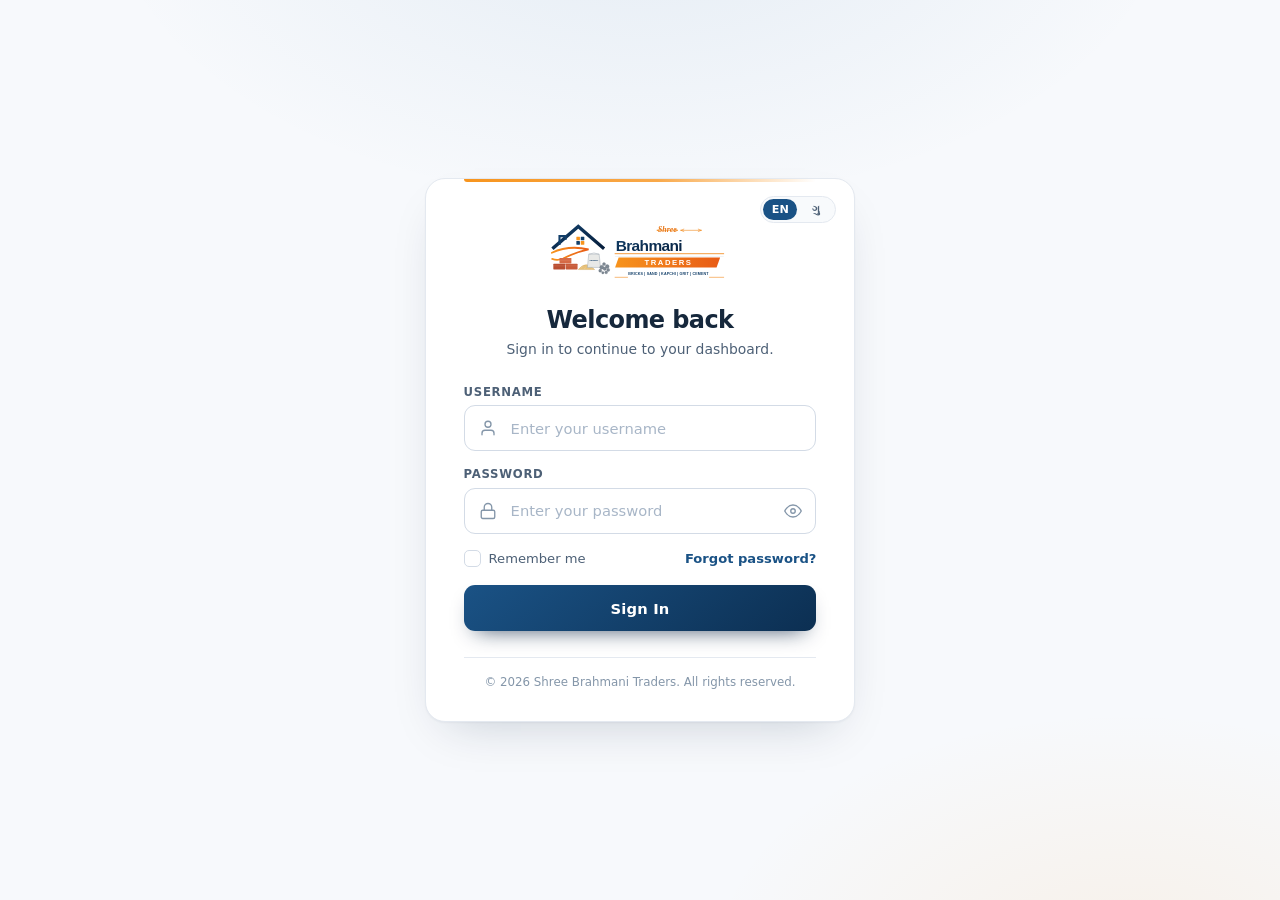
<file: index.html>
<!DOCTYPE html>
<html lang="en">
<head>
  <meta charset="UTF-8" />
  <meta name="viewport" content="width=device-width, initial-scale=1.0" />
  <meta name="description" content="Secure sign in for Shree Brahmani Traders — Construction Material Management" />
  <title>Sign In — Shree Brahmani Traders</title>
  <link rel="icon" href="assets/img/logo-mark.svg" type="image/svg+xml" />
  <link href="https://cdn.jsdelivr.net/npm/bootstrap-icons@1.11.3/font/bootstrap-icons.min.css" rel="stylesheet" />
  <style>
    :root {
      /* Brand — sampled from assets/img/logo.svg */
      --navy-900: #071f3d;
      --navy-800: #0c2f52;
      --navy-700: #123f69;
      --navy-600: #1a5285;
      --navy-500: #2568a3;
      --orange-600: #e85b16;
      --orange-500: #f7941d;
      --orange-400: #f9a94a;
      --orange-100: #fdeed9;

      --white: #ffffff;
      --bg: #f7f9fc;
      --bg-soft: #f8fafc;
      --border: #e4e9f0;
      --border-strong: #d3dbe6;
      --text: #16283c;
      --text-soft: #4d6076;
      --muted: #8496a9;

      --danger: #dc2626;
      --danger-bg: #fef2f2;
      --danger-border: #fecaca;
      --success: #16a34a;
      --success-bg: #ecfdf3;

      --ease: cubic-bezier(0.22, 1, 0.36, 1);
    }

    *,
    *::before,
    *::after {
      margin: 0;
      padding: 0;
      box-sizing: border-box;
    }

    html {
      -webkit-text-size-adjust: 100%;
    }

    body {
      min-height: 100dvh;
      display: grid;
      place-items: center;
      padding: 2rem 1.25rem;
      font-family: "Inter", "Segoe UI", system-ui, -apple-system, "Helvetica Neue", sans-serif;
      color: var(--text);
      background:
        radial-gradient(820px 480px at 50% -12%, rgba(37, 104, 163, 0.09), transparent 66%),
        radial-gradient(680px 420px at 88% 108%, rgba(247, 148, 29, 0.09), transparent 62%),
        var(--bg);
      -webkit-font-smoothing: antialiased;
    }

    /* ==========================================================
       CARD
       ========================================================== */
    .login-card {
      position: relative;
      width: 100%;
      max-width: 430px;
      padding: 2.5rem 2.35rem 2rem;
      background: var(--white);
      border: 1px solid var(--border);
      border-radius: 20px;
      box-shadow:
        0 1px 2px rgba(7, 31, 61, 0.04),
        0 20px 48px -22px rgba(7, 31, 61, 0.22);
      animation: cardIn 0.55s var(--ease) both;
    }

    /* Orange accent strip along the top edge */
    .login-card::before {
      content: "";
      position: absolute;
      top: 0;
      left: 2.35rem;
      right: 2.35rem;
      height: 3px;
      border-radius: 0 0 3px 3px;
      background: linear-gradient(90deg, var(--orange-500), var(--orange-400) 55%, transparent);
    }

    @keyframes cardIn {
      from { opacity: 0; transform: translateY(16px); }
      to   { opacity: 1; transform: translateY(0); }
    }

    /* ---------- Logo ---------- */
    .brand {
      display: flex;
      justify-content: center;
      margin-bottom: 1.6rem;
    }

    .brand img {
      width: auto;
      height: 62px;
      display: block;
      object-fit: contain;
    }

    /* ---------- Heading ---------- */
    .login-card h1 {
      font-size: 1.5rem;
      font-weight: 800;
      letter-spacing: -0.025em;
      text-align: center;
      color: var(--text);
    }

    .login-card__sub {
      margin-top: 0.4rem;
      margin-bottom: 1.75rem;
      font-size: 0.87rem;
      text-align: center;
      color: var(--text-soft);
    }

    /* ---------- Fields ---------- */
    .field {
      margin-bottom: 1rem;
    }

    .field label {
      display: block;
      margin-bottom: 0.4rem;
      font-size: 0.73rem;
      font-weight: 700;
      letter-spacing: 0.06em;
      text-transform: uppercase;
      color: var(--text-soft);
    }

    .input-wrap {
      position: relative;
      display: flex;
      align-items: center;
      border-radius: 11px;
      background: var(--white);
      border: 1px solid var(--border-strong);
      transition: border-color 0.18s ease, box-shadow 0.18s ease;
    }

    .input-wrap:hover {
      border-color: #b9c6d6;
    }

    .input-wrap:focus-within {
      border-color: var(--navy-500);
      box-shadow: 0 0 0 4px rgba(37, 104, 163, 0.12);
    }

    .input-wrap.invalid {
      border-color: var(--danger);
      box-shadow: 0 0 0 4px rgba(220, 38, 38, 0.1);
    }

    .input-wrap .icon {
      width: 18px;
      height: 18px;
      margin-left: 0.9rem;
      flex: 0 0 auto;
      color: var(--muted);
      transition: color 0.18s ease;
    }

    .input-wrap:focus-within .icon {
      color: var(--navy-600);
    }

    .input-wrap input {
      width: 100%;
      padding: 0.85rem 0.85rem;
      font-size: 0.92rem;
      font-family: inherit;
      color: var(--text);
      background: transparent;
      border: 0;
      outline: none;
    }

    .input-wrap input::placeholder {
      color: #a8b6c7;
    }

    .input-wrap input:-webkit-autofill,
    .input-wrap input:-webkit-autofill:hover,
    .input-wrap input:-webkit-autofill:focus {
      -webkit-text-fill-color: var(--text);
      -webkit-box-shadow: 0 0 0 1000px var(--white) inset;
      caret-color: var(--text);
      transition: background-color 9999s ease-out;
    }

    .toggle {
      display: grid;
      place-items: center;
      width: 36px;
      height: 36px;
      margin-right: 0.28rem;
      flex: 0 0 auto;
      border: 0;
      border-radius: 8px;
      background: transparent;
      color: var(--muted);
      cursor: pointer;
      transition: color 0.16s ease, background 0.16s ease;
    }

    .toggle:hover {
      color: var(--navy-700);
      background: var(--bg-soft);
    }

    .toggle:focus-visible {
      outline: 2px solid var(--navy-500);
      outline-offset: 2px;
    }

    .toggle svg {
      width: 18px;
      height: 18px;
    }

    /* ---------- Row ---------- */
    .row {
      display: flex;
      align-items: center;
      justify-content: space-between;
      gap: 1rem;
      margin: 0.3rem 0 1.15rem;
      font-size: 0.82rem;
    }

    .checkbox {
      display: inline-flex;
      align-items: center;
      gap: 0.5rem;
      color: var(--text-soft);
      cursor: pointer;
      user-select: none;
    }

    .checkbox input {
      appearance: none;
      -webkit-appearance: none;
      width: 17px;
      height: 17px;
      border-radius: 5px;
      border: 1.5px solid var(--border-strong);
      background: var(--white);
      cursor: pointer;
      position: relative;
      transition: all 0.16s ease;
    }

    .checkbox input:hover {
      border-color: var(--navy-500);
    }

    .checkbox input:checked {
      background: var(--navy-600);
      border-color: var(--navy-600);
    }

    .checkbox input:checked::after {
      content: "";
      position: absolute;
      left: 5px;
      top: 1.5px;
      width: 4px;
      height: 8px;
      border: solid var(--white);
      border-width: 0 2px 2px 0;
      transform: rotate(45deg);
    }

    .checkbox input:focus-visible {
      outline: 2px solid var(--navy-500);
      outline-offset: 2px;
    }

    .link {
      color: var(--navy-600);
      text-decoration: none;
      font-weight: 600;
      transition: color 0.16s ease;
    }

    .link:hover {
      color: var(--orange-600);
      text-decoration: underline;
    }

    /* ---------- Message ---------- */
    .message {
      display: none;
      align-items: center;
      gap: 0.5rem;
      margin-bottom: 1rem;
      padding: 0.7rem 0.85rem;
      border-radius: 10px;
      font-size: 0.83rem;
      font-weight: 500;
      line-height: 1.35;
    }

    .message.show {
      display: flex;
      animation: msgIn 0.28s var(--ease) both;
    }

    .message.error {
      color: #991b1b;
      background: var(--danger-bg);
      border: 1px solid var(--danger-border);
    }

    .message.success {
      color: #14532d;
      background: var(--success-bg);
      border: 1px solid #bbf7d0;
    }

    .message svg {
      width: 16px;
      height: 16px;
      flex: 0 0 auto;
    }

    @keyframes msgIn {
      from { opacity: 0; transform: translateY(-6px); }
      to   { opacity: 1; transform: translateY(0); }
    }

    .shake {
      animation: shake 0.42s cubic-bezier(0.36, 0.07, 0.19, 0.97) both;
    }

    @keyframes shake {
      10%, 90% { transform: translateX(-2px); }
      20%, 80% { transform: translateX(4px); }
      30%, 50%, 70% { transform: translateX(-7px); }
      40%, 60% { transform: translateX(7px); }
    }

    /* ---------- Button ---------- */
    .btn {
      position: relative;
      display: flex;
      align-items: center;
      justify-content: center;
      gap: 0.55rem;
      width: 100%;
      padding: 0.9rem 1rem;
      font-family: inherit;
      font-size: 0.92rem;
      font-weight: 700;
      letter-spacing: 0.01em;
      color: var(--white);
      border: 0;
      border-radius: 11px;
      cursor: pointer;
      background: linear-gradient(140deg, var(--navy-600), var(--navy-800));
      box-shadow: 0 10px 22px -12px rgba(7, 31, 61, 0.85);
      transition: transform 0.16s var(--ease), box-shadow 0.2s ease, filter 0.2s ease;
    }

    .btn:hover:not(:disabled) {
      filter: brightness(1.1);
      transform: translateY(-1px);
      box-shadow: 0 14px 26px -12px rgba(7, 31, 61, 0.9);
    }

    .btn:active:not(:disabled) {
      transform: translateY(0) scale(0.995);
    }

    .btn:focus-visible {
      outline: 2px solid var(--navy-600);
      outline-offset: 3px;
    }

    .btn:disabled {
      cursor: not-allowed;
      opacity: 0.9;
    }

    .btn.success {
      background: linear-gradient(140deg, #15803d, #14532d);
    }

    .spinner {
      display: none;
      width: 16px;
      height: 16px;
      border-radius: 50%;
      border: 2.5px solid rgba(255, 255, 255, 0.35);
      border-top-color: var(--white);
      animation: spin 0.7s linear infinite;
    }

    .btn.loading .spinner {
      display: block;
    }

    @keyframes spin {
      to { transform: rotate(360deg); }
    }

    /* ---------- Footer ---------- */
    .login-card__foot {
      margin-top: 1.6rem;
      padding-top: 1.1rem;
      border-top: 1px solid var(--border);
      text-align: center;
      font-size: 0.74rem;
      color: var(--muted);
    }

    /* ---------- Language switch ---------- */
    .lang-switch {
      position: absolute;
      top: 1.1rem;
      right: 1.1rem;
      display: inline-flex;
      padding: 2px;
      gap: 2px;
      border-radius: 999px;
      background: var(--bg-soft);
      border: 1px solid var(--border);
    }

    .lang-switch button {
      min-width: 34px;
      padding: 0.24rem 0.5rem;
      font-family: inherit;
      font-size: 0.7rem;
      font-weight: 700;
      letter-spacing: 0.02em;
      color: var(--text-soft);
      background: transparent;
      border: 0;
      border-radius: 999px;
      cursor: pointer;
      transition: background 0.16s ease, color 0.16s ease;
    }

    .lang-switch button:hover {
      color: var(--navy-700);
    }

    .lang-switch button.is-active {
      color: var(--white);
      background: var(--navy-600);
    }

    .lang-switch button:focus-visible {
      outline: 2px solid var(--navy-500);
      outline-offset: 2px;
    }

    /* ---------- Responsive ---------- */
    @media (max-width: 460px) {
      body {
        padding: 1.25rem 1rem;
      }

      .login-card {
        padding: 2rem 1.5rem 1.6rem;
        border-radius: 16px;
      }

      .login-card::before {
        left: 1.5rem;
        right: 1.5rem;
      }

      .brand img {
        height: 52px;
      }

      .login-card h1 {
        font-size: 1.32rem;
      }

      .row {
        flex-wrap: wrap;
      }
    }

    @media (prefers-reduced-motion: reduce) {
      *,
      *::before,
      *::after {
        animation-duration: 0.001ms !important;
        animation-iteration-count: 1 !important;
        transition-duration: 0.001ms !important;
      }
    }
  </style>
</head>
<body>
  <main class="login-card">
    <div class="lang-switch" id="langSwitch" role="group" aria-label="Language">
      <button type="button" data-lang="en">EN</button>
      <button type="button" data-lang="gu">ગુ</button>
    </div>

    <div class="brand">
      <img src="assets/img/logo.svg" alt="Shree Brahmani Traders"
           onerror="this.style.display='none';this.parentNode.textContent='SHREE BRAHMANI TRADERS';this.parentNode.style.color='#123f69';this.parentNode.style.fontWeight='800';this.parentNode.style.fontSize='1rem';this.parentNode.style.letterSpacing='0.04em';" />
    </div>

    <h1 data-i18n="auth.welcome">Welcome back</h1>
    <p class="login-card__sub" data-i18n="auth.subtitle">Sign in to continue to your dashboard.</p>

    <form id="loginForm" novalidate>
      <div class="field">
        <label for="username" data-i18n="auth.username">Username</label>
        <div class="input-wrap" id="usernameWrap">
          <svg class="icon" viewBox="0 0 24 24" fill="none" stroke="currentColor" stroke-width="1.8"
               stroke-linecap="round" stroke-linejoin="round" aria-hidden="true">
            <path d="M20 21v-2a4 4 0 0 0-4-4H8a4 4 0 0 0-4 4v2" />
            <circle cx="12" cy="7" r="4" />
          </svg>
          <input
            id="username"
            name="username"
            type="text"
            placeholder="Enter your username"
            data-i18n-placeholder="auth.usernamePlaceholder"
            autocomplete="username"
            spellcheck="false"
            autocapitalize="none"
            required
          />
        </div>
      </div>

      <div class="field">
        <label for="password" data-i18n="auth.password">Password</label>
        <div class="input-wrap" id="passwordWrap">
          <svg class="icon" viewBox="0 0 24 24" fill="none" stroke="currentColor" stroke-width="1.8"
               stroke-linecap="round" stroke-linejoin="round" aria-hidden="true">
            <rect x="3" y="11" width="18" height="11" rx="2" />
            <path d="M7 11V7a5 5 0 0 1 10 0v4" />
          </svg>
          <input
            id="password"
            name="password"
            type="password"
            placeholder="Enter your password"
            data-i18n-placeholder="auth.passwordPlaceholder"
            autocomplete="current-password"
            required
          />
          <button type="button" class="toggle" id="togglePassword" aria-label="Show password"
                  data-i18n-aria="auth.showPassword" aria-pressed="false">
            <svg id="eyeIcon" viewBox="0 0 24 24" fill="none" stroke="currentColor" stroke-width="1.8"
                 stroke-linecap="round" stroke-linejoin="round" aria-hidden="true">
              <path d="M1 12s4-8 11-8 11 8 11 8-4 8-11 8-11-8-11-8z" />
              <circle cx="12" cy="12" r="3" />
            </svg>
          </button>
        </div>
      </div>

      <div class="row">
        <label class="checkbox">
          <input type="checkbox" id="remember" />
          <span data-i18n="auth.remember">Remember me</span>
        </label>
        <a href="#" class="link" id="forgotLink" data-i18n="auth.forgot">Forgot password?</a>
      </div>

      <p class="message" id="message" role="alert" aria-live="polite"></p>

      <button type="submit" class="btn" id="submitBtn">
        <span class="spinner" aria-hidden="true"></span>
        <span class="btn-text" data-i18n="auth.signIn">Sign In</span>
      </button>
    </form>

    <p class="login-card__foot" data-i18n="auth.footer">&copy; 2026 Shree Brahmani Traders. All rights reserved.</p>
  </main>

  <script src="assets/js/config.js"></script>
  <script src="assets/js/i18n.js"></script>
  <script>
    (function () {
      "use strict";

      const I18N = (window.SBT && window.SBT.i18n) || null;

      function t(key) {
        return I18N ? I18N.t(key) : key;
      }

      /* ===== Fixed credentials (kept in sync with SBT.config.auth) ===== */
      const CFG_AUTH = (window.SBT && window.SBT.config && window.SBT.config.auth) || {};
      const VALID_USERNAME = CFG_AUTH.username || "admin";
      const VALID_PASSWORD = CFG_AUTH.password || "admin";
      const SESSION_KEY = CFG_AUTH.sessionKey || "sbt_v1_session";

      const form = document.getElementById("loginForm");
      const usernameInput = document.getElementById("username");
      const passwordInput = document.getElementById("password");
      const usernameWrap = document.getElementById("usernameWrap");
      const passwordWrap = document.getElementById("passwordWrap");
      const toggleBtn = document.getElementById("togglePassword");
      const eyeIcon = document.getElementById("eyeIcon");
      const messageEl = document.getElementById("message");
      const submitBtn = document.getElementById("submitBtn");
      const btnText = submitBtn.querySelector(".btn-text");
      const rememberBox = document.getElementById("remember");
      const forgotLink = document.getElementById("forgotLink");
      const langSwitch = document.getElementById("langSwitch");

      const EYE_OPEN =
        '<path d="M1 12s4-8 11-8 11 8 11 8-4 8-11 8-11-8-11-8z"/><circle cx="12" cy="12" r="3"/>';
      const EYE_OFF =
        '<path d="M17.94 17.94A10.07 10.07 0 0 1 12 20c-7 0-11-8-11-8a18.45 18.45 0 0 1 5.06-5.94"/>' +
        '<path d="M9.9 4.24A9.12 9.12 0 0 1 12 4c7 0 11 8 11 8a18.5 18.5 0 0 1-2.16 3.19"/>' +
        '<path d="M14.12 14.12a3 3 0 1 1-4.24-4.24"/><line x1="1" y1="1" x2="23" y2="23"/>';

      const ICON_ERROR =
        '<svg viewBox="0 0 24 24" fill="none" stroke="currentColor" stroke-width="2" ' +
        'stroke-linecap="round" stroke-linejoin="round" aria-hidden="true">' +
        '<circle cx="12" cy="12" r="10"/><line x1="12" y1="8" x2="12" y2="12"/>' +
        '<line x1="12" y1="16" x2="12.01" y2="16"/></svg>';

      const ICON_SUCCESS =
        '<svg viewBox="0 0 24 24" fill="none" stroke="currentColor" stroke-width="2" ' +
        'stroke-linecap="round" stroke-linejoin="round" aria-hidden="true">' +
        '<path d="M22 11.08V12a10 10 0 1 1-5.93-9.14"/><polyline points="22 4 12 14.01 9 11.01"/></svg>';

      /* ===== Helpers ===== */
      function showMessage(type, text) {
        messageEl.className = "message show " + type;
        messageEl.innerHTML = (type === "error" ? ICON_ERROR : ICON_SUCCESS) +
          "<span></span>";
        messageEl.lastChild.textContent = text;
      }

      function clearMessage() {
        messageEl.className = "message";
        messageEl.innerHTML = "";
      }

      function markInvalid(wrap, input) {
        wrap.classList.add("invalid");
        input.setAttribute("aria-invalid", "true");
      }

      function clearInvalid(wrap, input) {
        wrap.classList.remove("invalid");
        input.removeAttribute("aria-invalid");
      }

      function shake(el) {
        el.classList.remove("shake");
        void el.offsetWidth;
        el.classList.add("shake");
      }

      function setLoading(isLoading) {
        submitBtn.classList.toggle("loading", isLoading);
        submitBtn.disabled = isLoading;
        btnText.textContent = isLoading ? t("auth.signingIn") : t("auth.signIn");
      }

      /* ===== Language switch ===== */
      function paintLangSwitch() {
        if (!langSwitch) return;
        const active = I18N ? I18N.lang() : "en";
        Array.prototype.slice.call(langSwitch.querySelectorAll("button")).forEach(function (btn) {
          const on = btn.getAttribute("data-lang") === active;
          btn.classList.toggle("is-active", on);
          btn.setAttribute("aria-pressed", String(on));
        });
      }

      function applyLanguage() {
        if (I18N) I18N.apply(document);
        document.title = t("auth.title");
        const desc = document.querySelector('meta[name="description"]');
        if (desc) desc.setAttribute("content", t("auth.description"));
        document.documentElement.lang = I18N ? I18N.lang() : "en";
        paintLangSwitch();
        /* Keep the button label in sync with the current state. */
        if (!submitBtn.classList.contains("loading")) {
          btnText.textContent = submitBtn.classList.contains("success")
            ? t("auth.signedIn")
            : t("auth.signIn");
        }
      }

      if (langSwitch) {
        langSwitch.addEventListener("click", function (event) {
          const btn = event.target.closest("button[data-lang]");
          if (!btn || !I18N) return;
          I18N.setLang(btn.getAttribute("data-lang"));
          applyLanguage();
        });
      }

      applyLanguage();

      /* ===== Password visibility toggle ===== */
      toggleBtn.addEventListener("click", function () {
        const isHidden = passwordInput.type === "password";
        passwordInput.type = isHidden ? "text" : "password";
        eyeIcon.innerHTML = isHidden ? EYE_OFF : EYE_OPEN;
        toggleBtn.setAttribute("aria-label", t(isHidden ? "auth.hidePassword" : "auth.showPassword"));
        toggleBtn.setAttribute("aria-pressed", String(isHidden));
        passwordInput.focus();
      });

      /* ===== Clear errors while typing ===== */
      usernameInput.addEventListener("input", function () {
        clearInvalid(usernameWrap, usernameInput);
        clearMessage();
      });

      passwordInput.addEventListener("input", function () {
        clearInvalid(passwordWrap, passwordInput);
        clearMessage();
      });

      /* ===== Restore remembered username ===== */
      try {
        const saved = localStorage.getItem("sbt_username");
        if (saved) {
          usernameInput.value = saved;
          rememberBox.checked = true;
        }
      } catch (e) {
        /* localStorage may be unavailable */
      }

      /* ===== Forgot password ===== */
      forgotLink.addEventListener("click", function (event) {
        event.preventDefault();
        showMessage("error", t("auth.forgotMsg"));
      });

      /* ===== Submit ===== */
      form.addEventListener("submit", function (event) {
        event.preventDefault();

        const username = usernameInput.value.trim();
        const password = passwordInput.value;

        clearMessage();
        clearInvalid(usernameWrap, usernameInput);
        clearInvalid(passwordWrap, passwordInput);

        if (!username && !password) {
          markInvalid(usernameWrap, usernameInput);
          markInvalid(passwordWrap, passwordInput);
          showMessage("error", t("auth.errBoth"));
          shake(form);
          usernameInput.focus();
          return;
        }

        if (!username) {
          markInvalid(usernameWrap, usernameInput);
          showMessage("error", t("auth.errUsername"));
          shake(usernameWrap);
          usernameInput.focus();
          return;
        }

        if (!password) {
          markInvalid(passwordWrap, passwordInput);
          showMessage("error", t("auth.errPassword"));
          shake(passwordWrap);
          passwordInput.focus();
          return;
        }

        if (username !== VALID_USERNAME || password !== VALID_PASSWORD) {
          markInvalid(usernameWrap, usernameInput);
          markInvalid(passwordWrap, passwordInput);
          showMessage("error", t("auth.errInvalid"));
          shake(form);
          passwordInput.select();
          return;
        }

        /* ===== Success ===== */
        setLoading(true);

        try {
          if (rememberBox.checked) {
            localStorage.setItem("sbt_username", username);
          } else {
            localStorage.removeItem("sbt_username");
          }

          /* Session shape must match SBT.app.login() in assets/js/app.js */
          localStorage.setItem(SESSION_KEY, JSON.stringify({
            user: username,
            name: t("shell.administrator"),
            loginAt: Date.now(),
            expires: Date.now() + (rememberBox.checked
              ? 30 * 24 * 3600 * 1000
              : 12 * 3600 * 1000)
          }));
        } catch (e) {
          /* ignore storage errors */
        }

        setTimeout(function () {
          setLoading(false);
          submitBtn.classList.add("success");
          btnText.textContent = t("auth.signedIn");
          showMessage("success", t("auth.success"));

          setTimeout(function () {
            window.location.href = "dashboard.html";
          }, 800);
        }, 850);
      });
    })();
  </script>
</body>
</html>
</file>
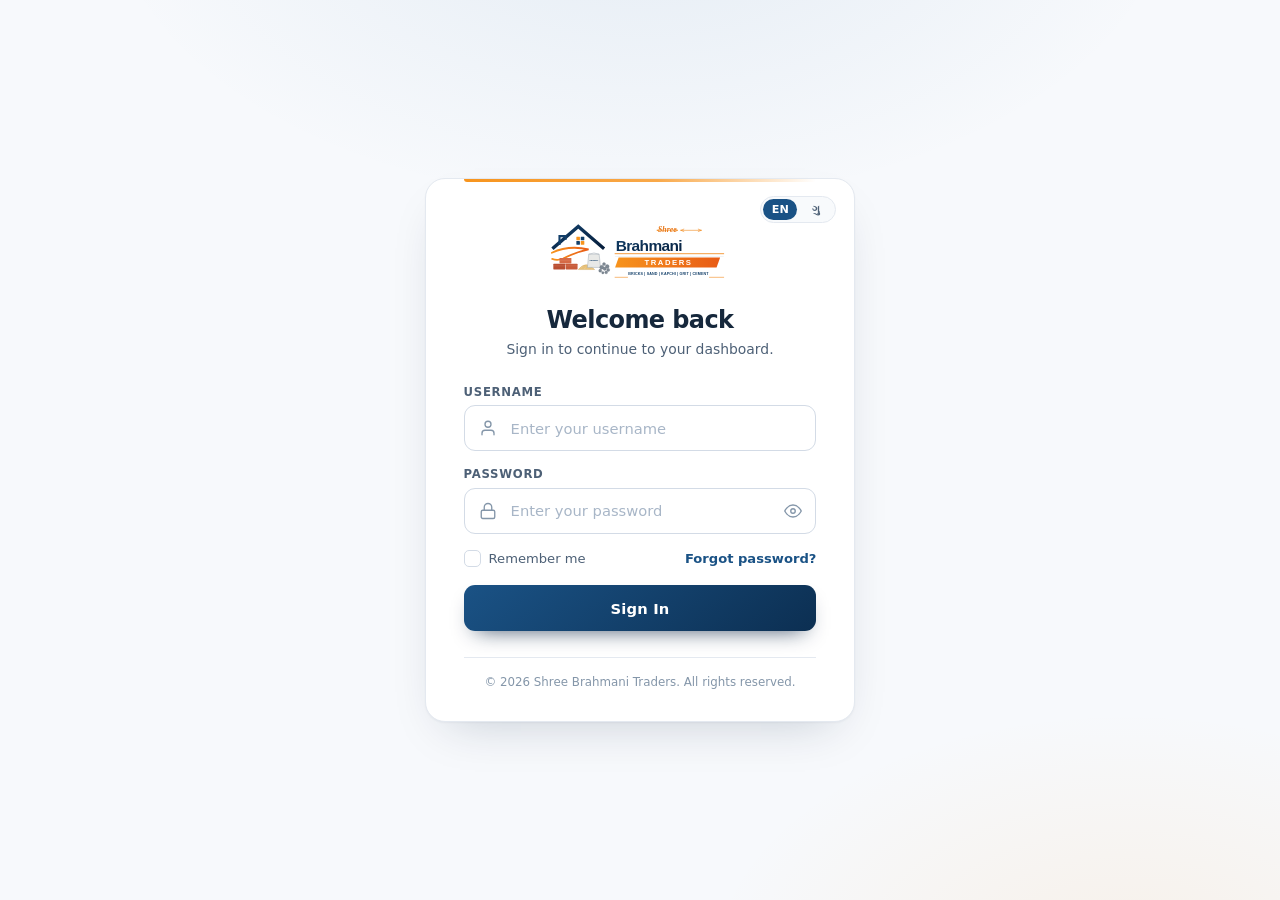
<file: customers.html>
<!DOCTYPE html>
<html lang="en">
<head>
  <meta charset="UTF-8">
  <meta name="viewport" content="width=device-width, initial-scale=1.0">
  <title>Customers — Shree Brahmani Traders</title>
  <link rel="icon" href="assets/img/logo-mark.svg" type="image/svg+xml">
  <link href="https://cdn.jsdelivr.net/npm/bootstrap@5.3.3/dist/css/bootstrap.min.css" rel="stylesheet">
  <link href="https://cdn.jsdelivr.net/npm/bootstrap-icons@1.11.3/font/bootstrap-icons.min.css" rel="stylesheet">
  <link href="assets/css/style.css" rel="stylesheet">
</head>
<body>
  <div class="sbt-app" id="sbtApp"></div>

  <script src="assets/js/config.js"></script>
  <script src="assets/js/i18n.js"></script>
  <script src="assets/js/utils.js"></script>
  <script src="assets/js/store.js"></script>
  <script src="assets/js/ui.js"></script>
  <script src="assets/js/charts.js"></script>
  <script src="assets/js/app.js"></script>
  <script src="assets/js/pages/customers.js"></script>
  <script>
    SBT.app.page({
      active: "customers",
      title: "nav.customers",
      subtitle: "cus.subtitle",
      render: SBT.app.customers.render,
      mount: SBT.app.customers.mount,
      refresh: SBT.app.customers.refresh
    });
  </script>
</body>
</html>
</file>
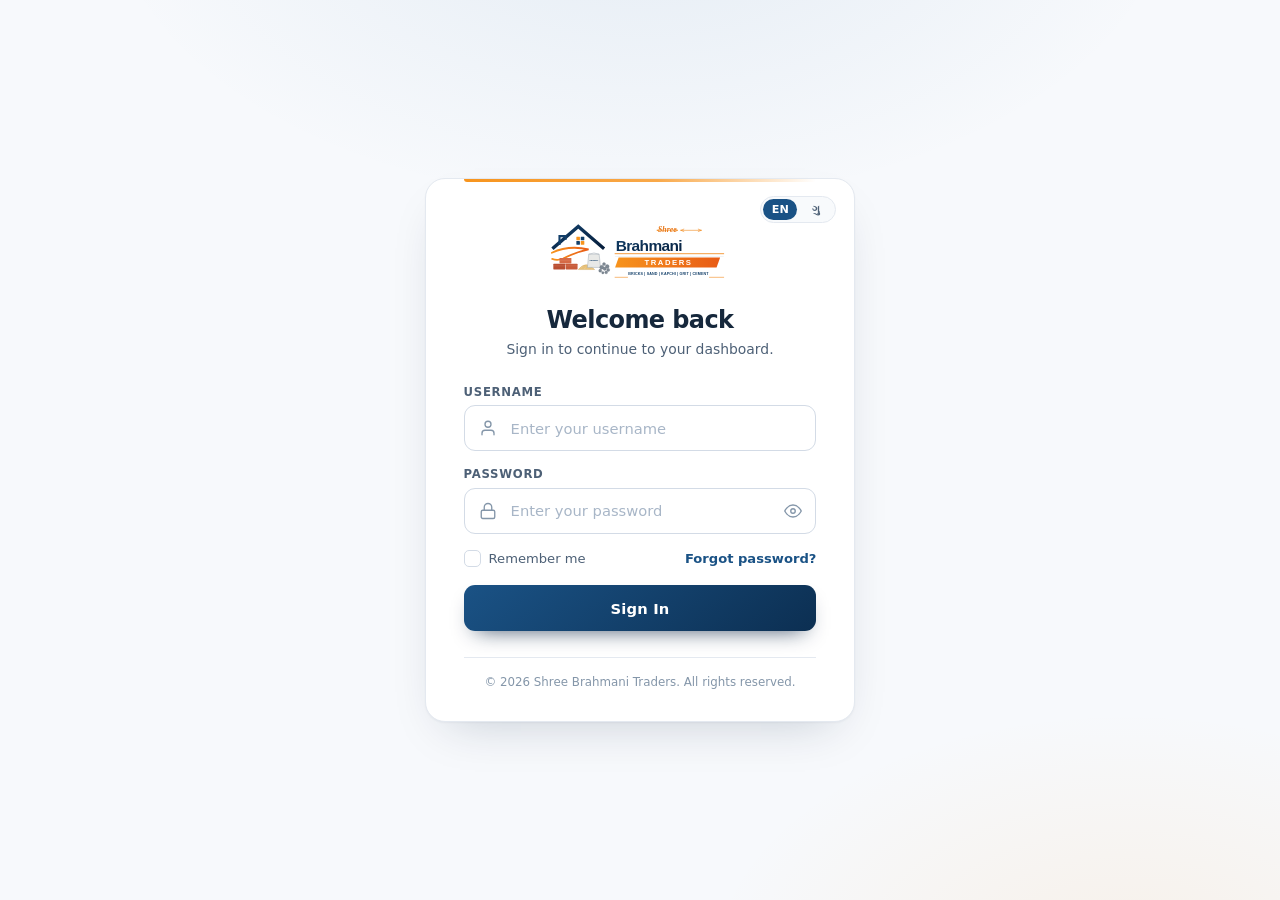
<file: dashboard.html>
<!DOCTYPE html>
<html lang="en">
<head>
  <meta charset="UTF-8">
  <meta name="viewport" content="width=device-width, initial-scale=1.0">
  <title>Dashboard — Shree Brahmani Traders</title>
  <link rel="icon" href="assets/img/logo-mark.svg" type="image/svg+xml">
  <link href="https://cdn.jsdelivr.net/npm/bootstrap@5.3.3/dist/css/bootstrap.min.css" rel="stylesheet">
  <link href="https://cdn.jsdelivr.net/npm/bootstrap-icons@1.11.3/font/bootstrap-icons.min.css" rel="stylesheet">
  <link href="assets/css/style.css" rel="stylesheet">
</head>
<body>
  <div class="sbt-app" id="sbtApp"></div>

  <script src="assets/js/config.js"></script>
  <script src="assets/js/i18n.js"></script>
  <script src="assets/js/utils.js"></script>
  <script src="assets/js/store.js"></script>
  <script src="assets/js/ui.js"></script>
  <script src="assets/js/charts.js"></script>
  <script src="assets/js/app.js"></script>
  <script src="assets/js/pages/dashboard.js"></script>
  <script>
    SBT.app.page({
      active: "dashboard",
      title: "nav.dashboard",
      subtitle: "dash.subtitle",
      render: SBT.app.dashboard.render,
      mount: SBT.app.dashboard.mount,
      refresh: SBT.app.dashboard.refresh
    });
  </script>
</body>
</html>
</file>
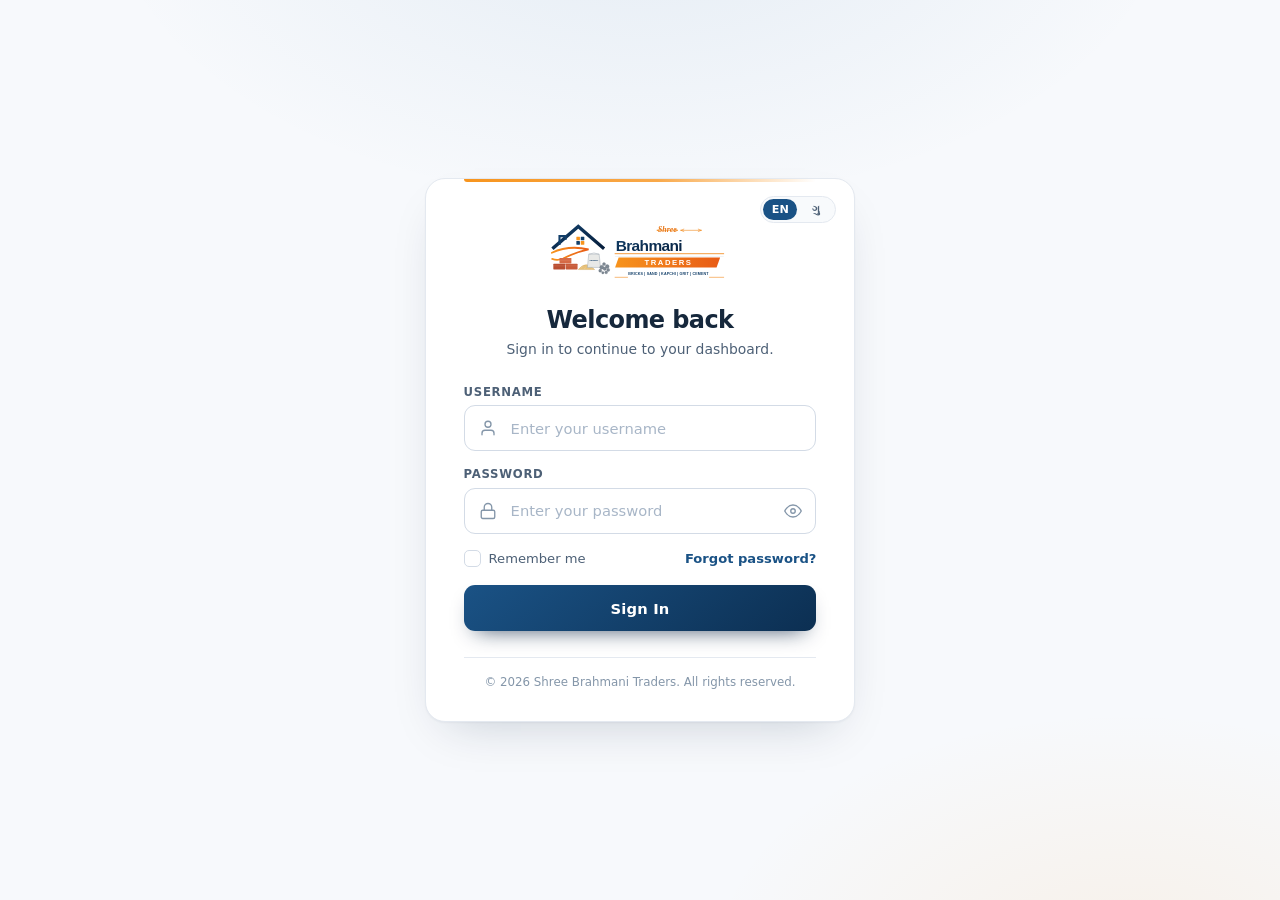
<file: expenses.html>
<!DOCTYPE html>
<html lang="en">
<head>
  <meta charset="UTF-8">
  <meta name="viewport" content="width=device-width, initial-scale=1.0">
  <title>Expenses — Shree Brahmani Traders</title>
  <link rel="icon" href="assets/img/logo-mark.svg" type="image/svg+xml">
  <link href="https://cdn.jsdelivr.net/npm/bootstrap@5.3.3/dist/css/bootstrap.min.css" rel="stylesheet">
  <link href="https://cdn.jsdelivr.net/npm/bootstrap-icons@1.11.3/font/bootstrap-icons.min.css" rel="stylesheet">
  <link href="assets/css/style.css" rel="stylesheet">
</head>
<body>
  <div class="sbt-app" id="sbtApp"></div>

  <script src="assets/js/config.js"></script>
  <script src="assets/js/i18n.js"></script>
  <script src="assets/js/utils.js"></script>
  <script src="assets/js/store.js"></script>
  <script src="assets/js/ui.js"></script>
  <script src="assets/js/charts.js"></script>
  <script src="assets/js/app.js"></script>
  <script src="assets/js/pages/expenses.js"></script>
  <script>
    SBT.app.page({
      active: "expenses",
      title: "nav.expenses",
      subtitle: "exp.subtitle",
      render: SBT.app.expenses.render,
      mount: SBT.app.expenses.mount,
      refresh: SBT.app.expenses.refresh
    });
  </script>
</body>
</html>
</file>
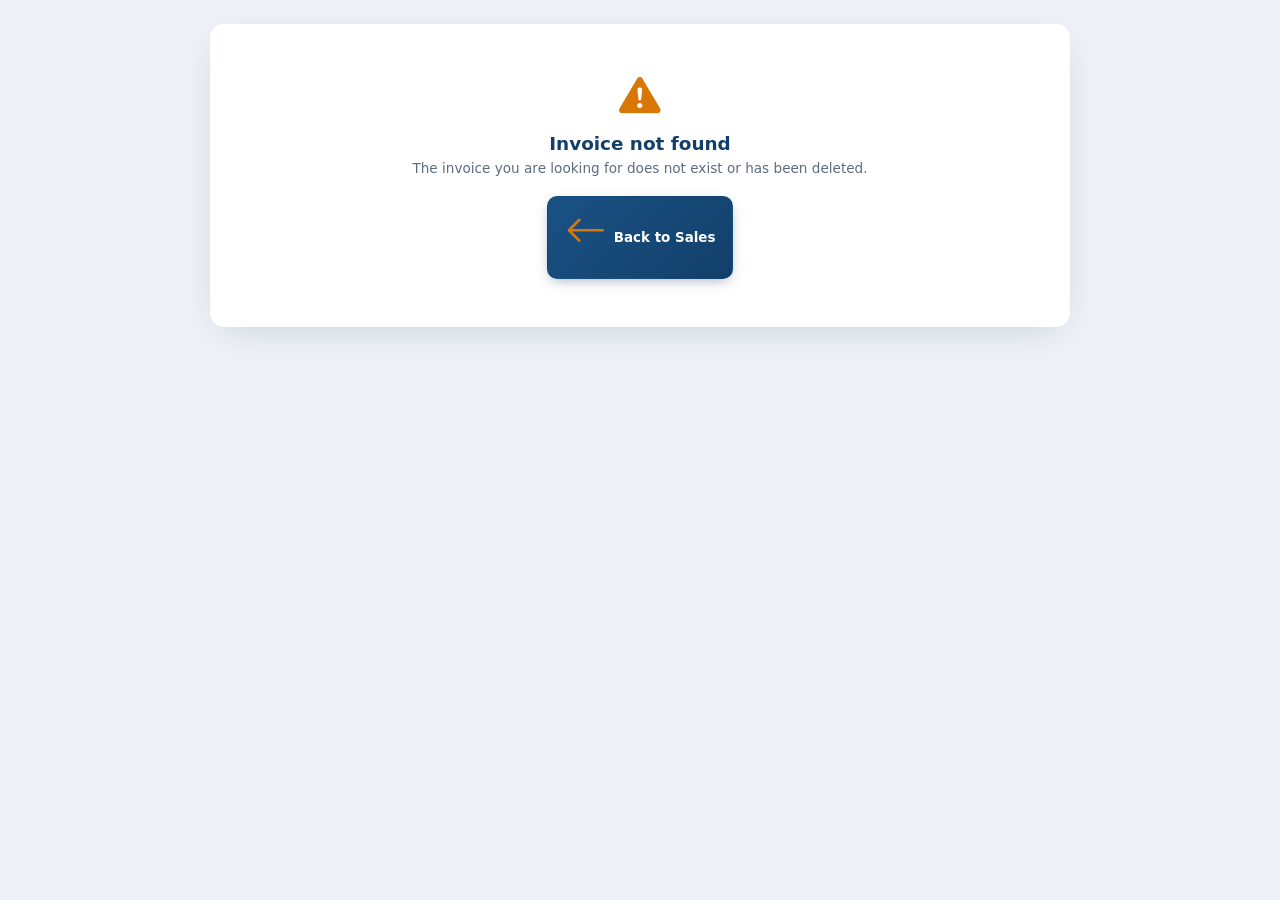
<file: invoice.html>
<!DOCTYPE html>
<html lang="en">
<head>
  <meta charset="UTF-8">
  <meta name="viewport" content="width=device-width, initial-scale=1.0">
  <title>Invoice — Shree Brahmani Traders</title>
  <link rel="icon" href="assets/img/logo-mark.svg" type="image/svg+xml">
  <link href="https://cdn.jsdelivr.net/npm/bootstrap-icons@1.11.3/font/bootstrap-icons.min.css" rel="stylesheet">
  <link href="assets/css/invoice.css" rel="stylesheet">
</head>
<body>
  <div id="invoiceRoot"></div>

  <script src="assets/js/config.js"></script>
  <script src="assets/js/i18n.js"></script>
  <script src="assets/js/utils.js"></script>
  <script src="assets/js/store.js"></script>
  <script src="assets/js/ui.js"></script>
  <script src="assets/js/pages/invoice.js"></script>
</body>
</html>
</file>
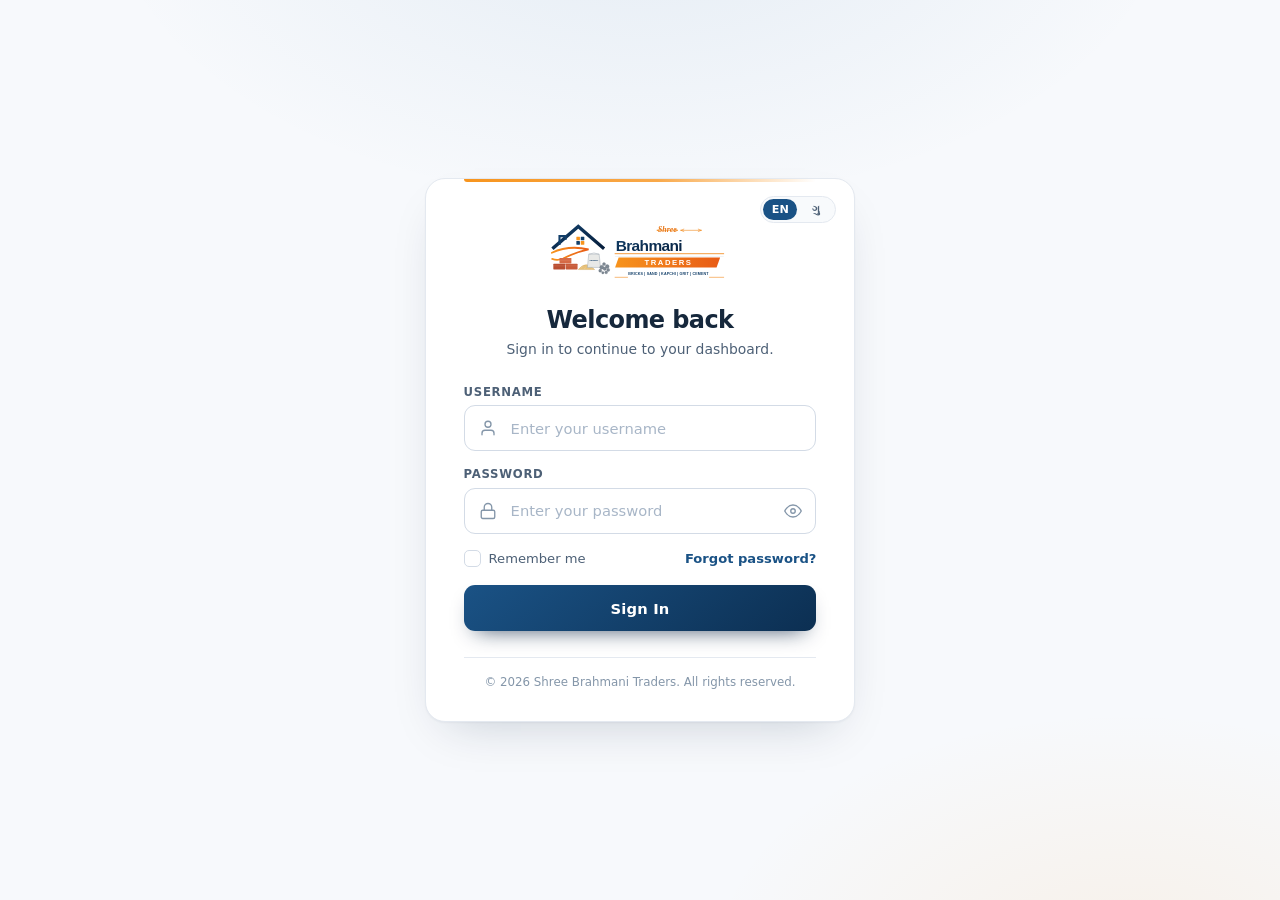
<file: login.html>
<!DOCTYPE html>
<html lang="en">
<head>
  <meta charset="UTF-8">
  <meta name="viewport" content="width=device-width, initial-scale=1.0">
  <title>Sign In — Shree Brahmani Traders</title>
  <link rel="icon" href="assets/img/logo-mark.svg" type="image/svg+xml">
  <link rel="canonical" href="index.html">
  <meta http-equiv="refresh" content="0; url=index.html">
  <script>location.replace("index.html" + location.search + location.hash);</script>
  <style>
    body {
      margin: 0;
      min-height: 100vh;
      display: grid;
      place-items: center;
      font-family: system-ui, -apple-system, "Segoe UI", Roboto, sans-serif;
      background: #f7f9fc;
      color: #4d6076;
    }
    a { color: #123f69; font-weight: 600; }
  </style>
</head>
<body>
  <p>Redirecting to <a href="index.html">the sign-in page</a>&hellip;</p>
</body>
</html>
</file>
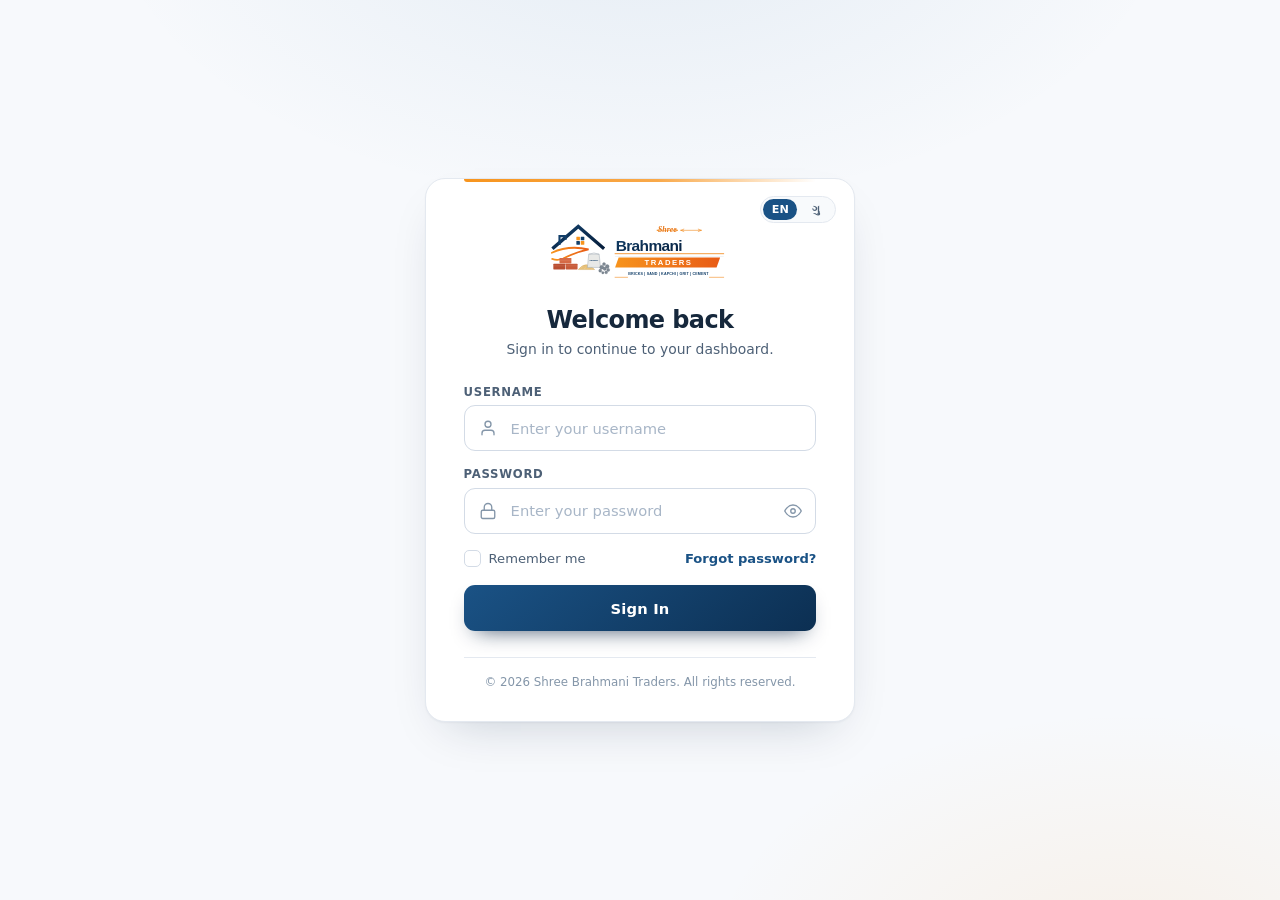
<file: payments.html>
<!DOCTYPE html>
<html lang="en">
<head>
  <meta charset="UTF-8">
  <meta name="viewport" content="width=device-width, initial-scale=1.0">
  <title>Payments — Shree Brahmani Traders</title>
  <link rel="icon" href="assets/img/logo-mark.svg" type="image/svg+xml">
  <link href="https://cdn.jsdelivr.net/npm/bootstrap@5.3.3/dist/css/bootstrap.min.css" rel="stylesheet">
  <link href="https://cdn.jsdelivr.net/npm/bootstrap-icons@1.11.3/font/bootstrap-icons.min.css" rel="stylesheet">
  <link href="assets/css/style.css" rel="stylesheet">
</head>
<body>
  <div class="sbt-app" id="sbtApp"></div>

  <script src="assets/js/config.js"></script>
  <script src="assets/js/i18n.js"></script>
  <script src="assets/js/utils.js"></script>
  <script src="assets/js/store.js"></script>
  <script src="assets/js/ui.js"></script>
  <script src="assets/js/charts.js"></script>
  <script src="assets/js/app.js"></script>
  <script src="assets/js/pages/payments.js"></script>
  <script>
    SBT.app.page({
      active: "payments",
      title: "nav.payments",
      subtitle: "pay.subtitle",
      render: SBT.app.payments.render,
      mount: SBT.app.payments.mount,
      refresh: SBT.app.payments.refresh
    });
  </script>
</body>
</html>
</file>
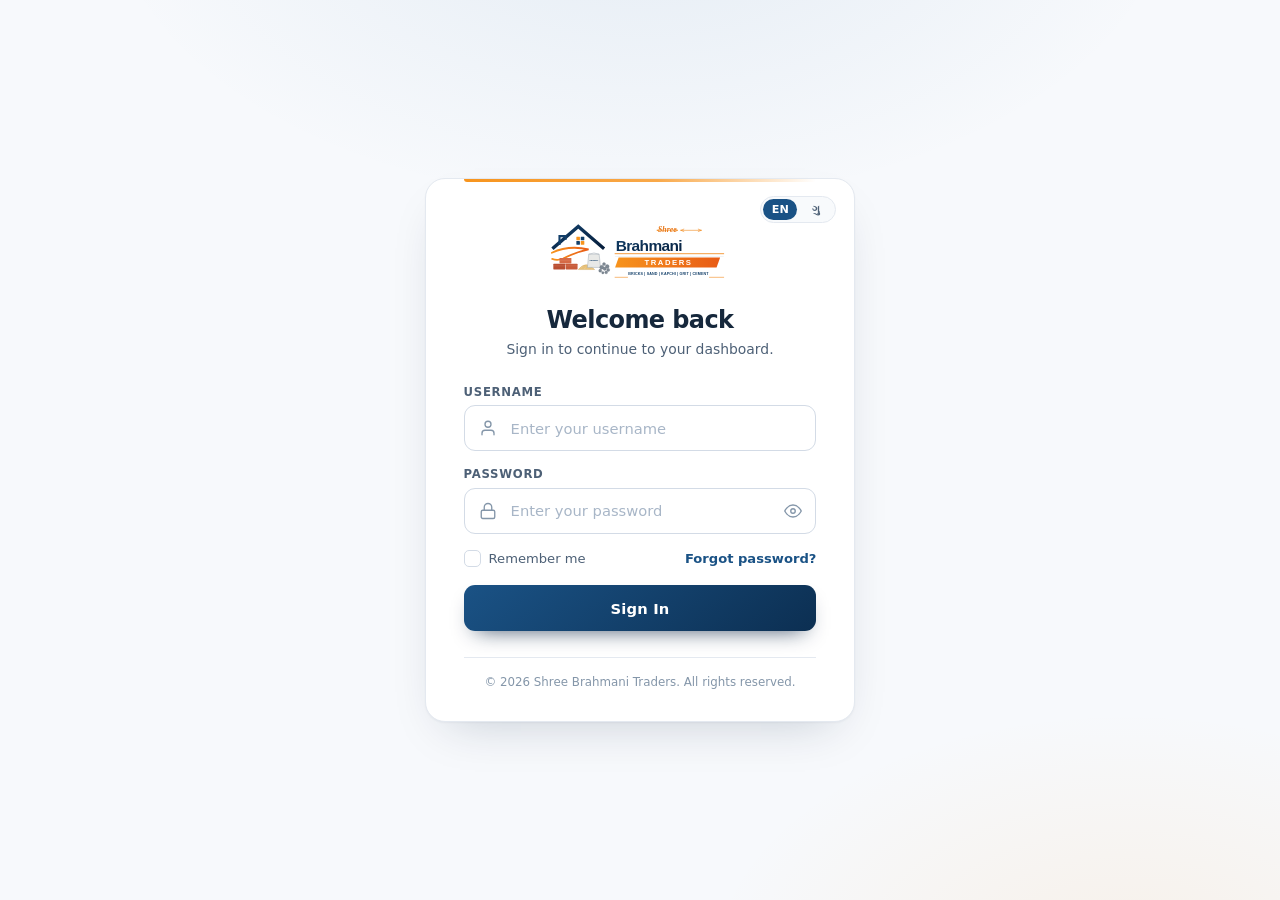
<file: products.html>
<!DOCTYPE html>
<html lang="en">
<head>
  <meta charset="UTF-8">
  <meta name="viewport" content="width=device-width, initial-scale=1.0">
  <title>Products — Shree Brahmani Traders</title>
  <link rel="icon" href="assets/img/logo-mark.svg" type="image/svg+xml">
  <link href="https://cdn.jsdelivr.net/npm/bootstrap@5.3.3/dist/css/bootstrap.min.css" rel="stylesheet">
  <link href="https://cdn.jsdelivr.net/npm/bootstrap-icons@1.11.3/font/bootstrap-icons.min.css" rel="stylesheet">
  <link href="assets/css/style.css" rel="stylesheet">
</head>
<body>
  <div class="sbt-app" id="sbtApp"></div>

  <script src="assets/js/config.js"></script>
  <script src="assets/js/i18n.js"></script>
  <script src="assets/js/utils.js"></script>
  <script src="assets/js/store.js"></script>
  <script src="assets/js/ui.js"></script>
  <script src="assets/js/charts.js"></script>
  <script src="assets/js/app.js"></script>
  <script src="assets/js/pages/products.js"></script>
  <script>
    SBT.app.page({
      active: "products",
      title: "nav.products",
      subtitle: "prod.subtitle",
      render: SBT.app.products.render,
      mount: SBT.app.products.mount,
      refresh: SBT.app.products.refresh
    });
  </script>
</body>
</html>
</file>
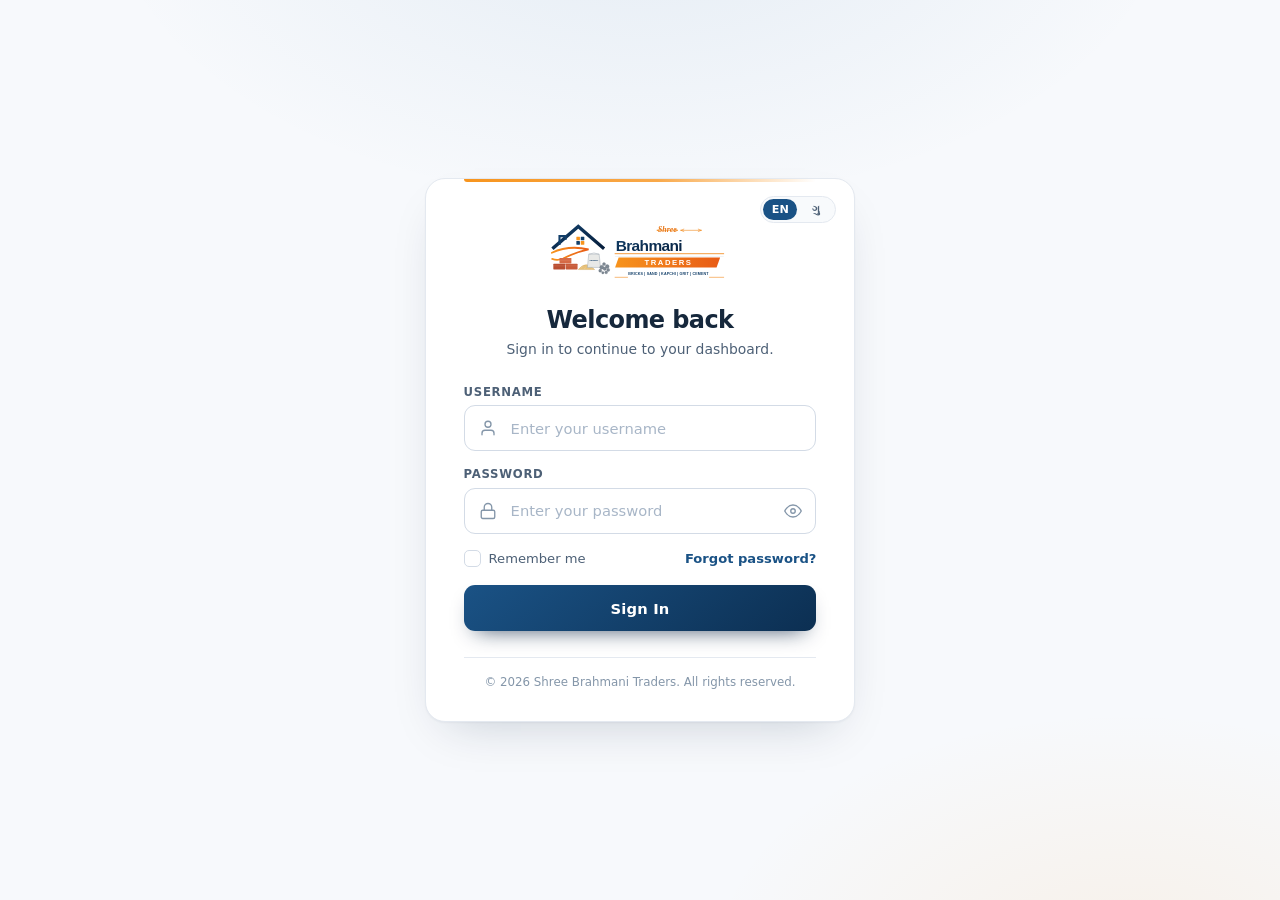
<file: profit-loss.html>
<!DOCTYPE html>
<html lang="en">
<head>
  <meta charset="UTF-8">
  <meta name="viewport" content="width=device-width, initial-scale=1.0">
  <title>Profit &amp; Loss — Shree Brahmani Traders</title>
  <link rel="icon" href="assets/img/logo-mark.svg" type="image/svg+xml">
  <link href="https://cdn.jsdelivr.net/npm/bootstrap@5.3.3/dist/css/bootstrap.min.css" rel="stylesheet">
  <link href="https://cdn.jsdelivr.net/npm/bootstrap-icons@1.11.3/font/bootstrap-icons.min.css" rel="stylesheet">
  <link href="assets/css/style.css" rel="stylesheet">
</head>
<body>
  <div class="sbt-app" id="sbtApp"></div>

  <script src="assets/js/config.js"></script>
  <script src="assets/js/i18n.js"></script>
  <script src="assets/js/utils.js"></script>
  <script src="assets/js/store.js"></script>
  <script src="assets/js/ui.js"></script>
  <script src="assets/js/charts.js"></script>
  <script src="assets/js/app.js"></script>
  <script src="assets/js/pages/profit-loss.js"></script>
  <script>
    SBT.app.page({
      active: "profit-loss",
      title: "nav.profitLoss",
      subtitle: "pl.pageSubtitle",
      render: SBT.app.profitLoss.render,
      mount: SBT.app.profitLoss.mount,
      refresh: SBT.app.profitLoss.refresh
    });
  </script>
</body>
</html>
</file>
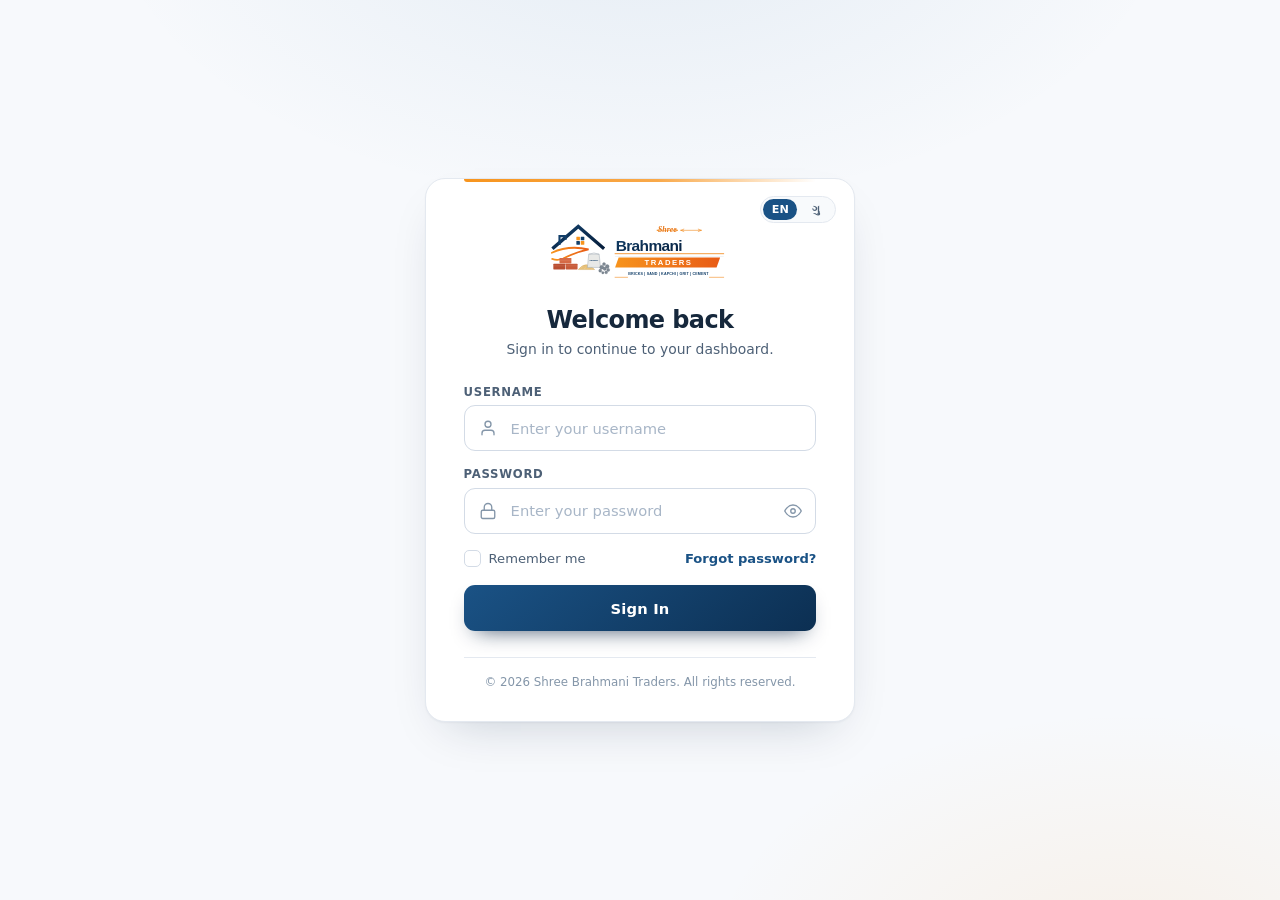
<file: purchases.html>
<!DOCTYPE html>
<html lang="en">
<head>
  <meta charset="UTF-8">
  <meta name="viewport" content="width=device-width, initial-scale=1.0">
  <title>Purchase Entry — Shree Brahmani Traders</title>
  <link rel="icon" href="assets/img/logo-mark.svg" type="image/svg+xml">
  <link href="https://cdn.jsdelivr.net/npm/bootstrap@5.3.3/dist/css/bootstrap.min.css" rel="stylesheet">
  <link href="https://cdn.jsdelivr.net/npm/bootstrap-icons@1.11.3/font/bootstrap-icons.min.css" rel="stylesheet">
  <link href="assets/css/style.css" rel="stylesheet">
</head>
<body>
  <div class="sbt-app" id="sbtApp"></div>

  <script src="assets/js/config.js"></script>
  <script src="assets/js/i18n.js"></script>
  <script src="assets/js/utils.js"></script>
  <script src="assets/js/store.js"></script>
  <script src="assets/js/ui.js"></script>
  <script src="assets/js/charts.js"></script>
  <script src="assets/js/app.js"></script>
  <script src="assets/js/pages/purchases.js"></script>
  <script>
    SBT.app.page({
      active: "purchases",
      title: "nav.purchases",
      subtitle: "pur.subtitle",
      render: SBT.app.purchases.render,
      mount: SBT.app.purchases.mount,
      refresh: SBT.app.purchases.refresh
    });
  </script>
</body>
</html>
</file>
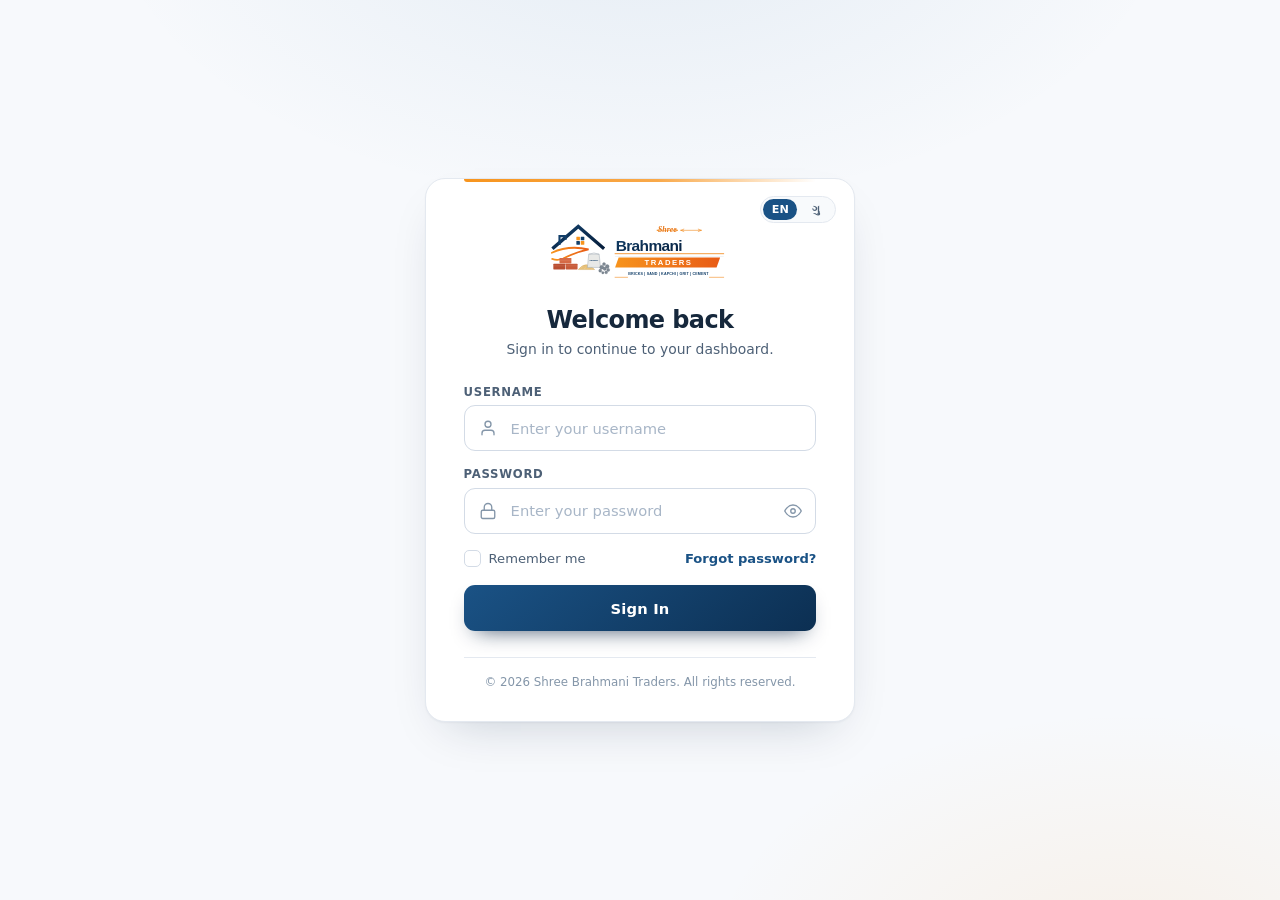
<file: reports.html>
<!DOCTYPE html>
<html lang="en">
<head>
  <meta charset="UTF-8">
  <meta name="viewport" content="width=device-width, initial-scale=1.0">
  <title>Reports — Shree Brahmani Traders</title>
  <link rel="icon" href="assets/img/logo-mark.svg" type="image/svg+xml">
  <link href="https://cdn.jsdelivr.net/npm/bootstrap@5.3.3/dist/css/bootstrap.min.css" rel="stylesheet">
  <link href="https://cdn.jsdelivr.net/npm/bootstrap-icons@1.11.3/font/bootstrap-icons.min.css" rel="stylesheet">
  <link href="assets/css/style.css" rel="stylesheet">
</head>
<body>
  <div class="sbt-app" id="sbtApp"></div>

  <script src="assets/js/config.js"></script>
  <script src="assets/js/i18n.js"></script>
  <script src="assets/js/utils.js"></script>
  <script src="assets/js/store.js"></script>
  <script src="assets/js/ui.js"></script>
  <script src="assets/js/charts.js"></script>
  <script src="assets/js/app.js"></script>
  <script src="assets/js/pages/reports.js"></script>
  <script>
    SBT.app.page({
      active: "reports",
      title: "nav.reports",
      subtitle: "rep.subtitle",
      render: SBT.app.reports.render,
      mount: SBT.app.reports.mount,
      refresh: SBT.app.reports.refresh
    });
  </script>
</body>
</html>
</file>
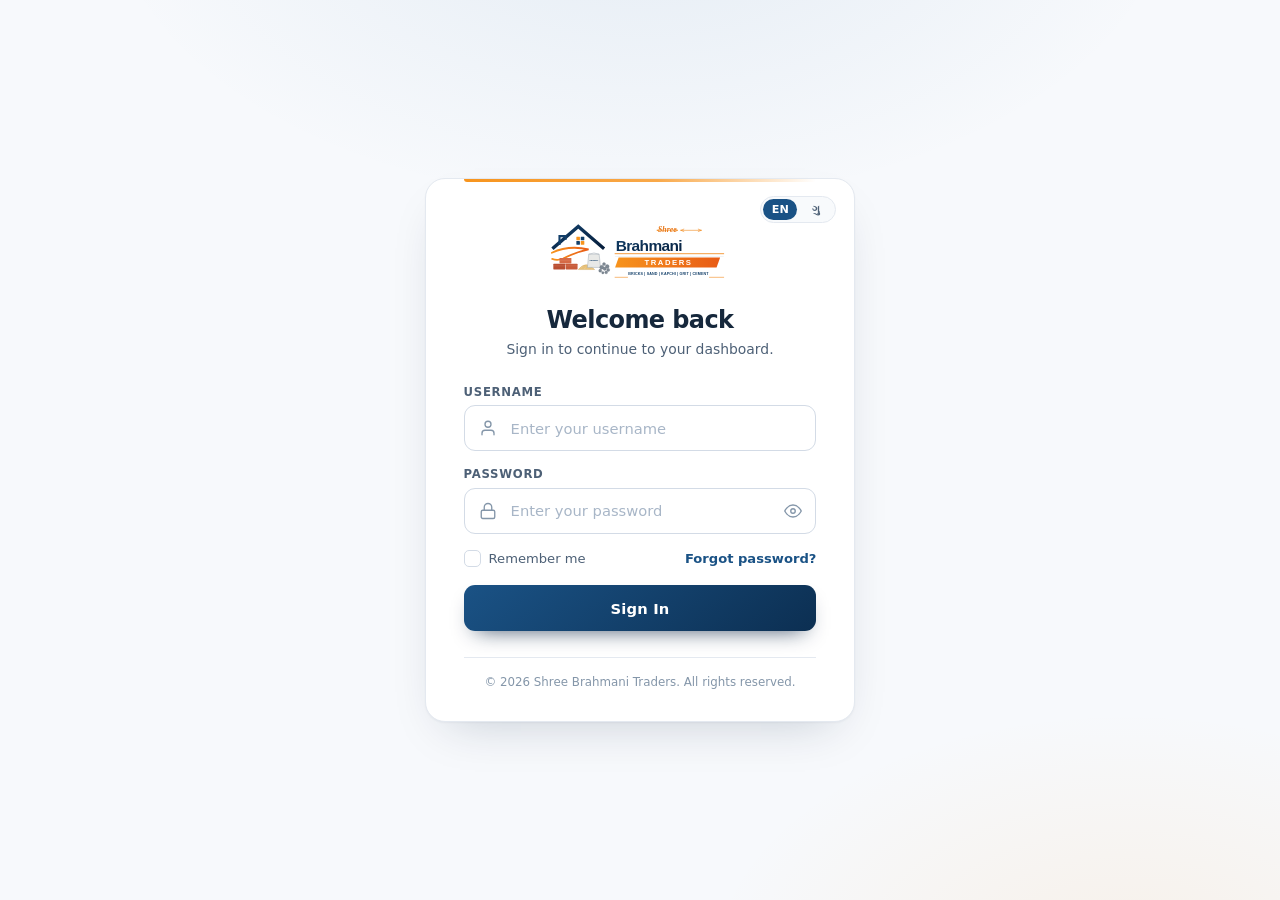
<file: sales.html>
<!DOCTYPE html>
<html lang="en">
<head>
  <meta charset="UTF-8">
  <meta name="viewport" content="width=device-width, initial-scale=1.0">
  <title>Sales Entry — Shree Brahmani Traders</title>
  <link rel="icon" href="assets/img/logo-mark.svg" type="image/svg+xml">
  <link href="https://cdn.jsdelivr.net/npm/bootstrap@5.3.3/dist/css/bootstrap.min.css" rel="stylesheet">
  <link href="https://cdn.jsdelivr.net/npm/bootstrap-icons@1.11.3/font/bootstrap-icons.min.css" rel="stylesheet">
  <link href="assets/css/style.css" rel="stylesheet">
</head>
<body>
  <div class="sbt-app" id="sbtApp"></div>

  <script src="assets/js/config.js"></script>
  <script src="assets/js/i18n.js"></script>
  <script src="assets/js/utils.js"></script>
  <script src="assets/js/store.js"></script>
  <script src="assets/js/ui.js"></script>
  <script src="assets/js/charts.js"></script>
  <script src="assets/js/app.js"></script>
  <script src="assets/js/pages/sales.js"></script>
  <script>
    SBT.app.page({
      active: "sales",
      title: "nav.sales",
      subtitle: "sales.subtitle",
      render: SBT.app.sales.render,
      mount: SBT.app.sales.mount,
      refresh: SBT.app.sales.refresh
    });
  </script>
</body>
</html>
</file>
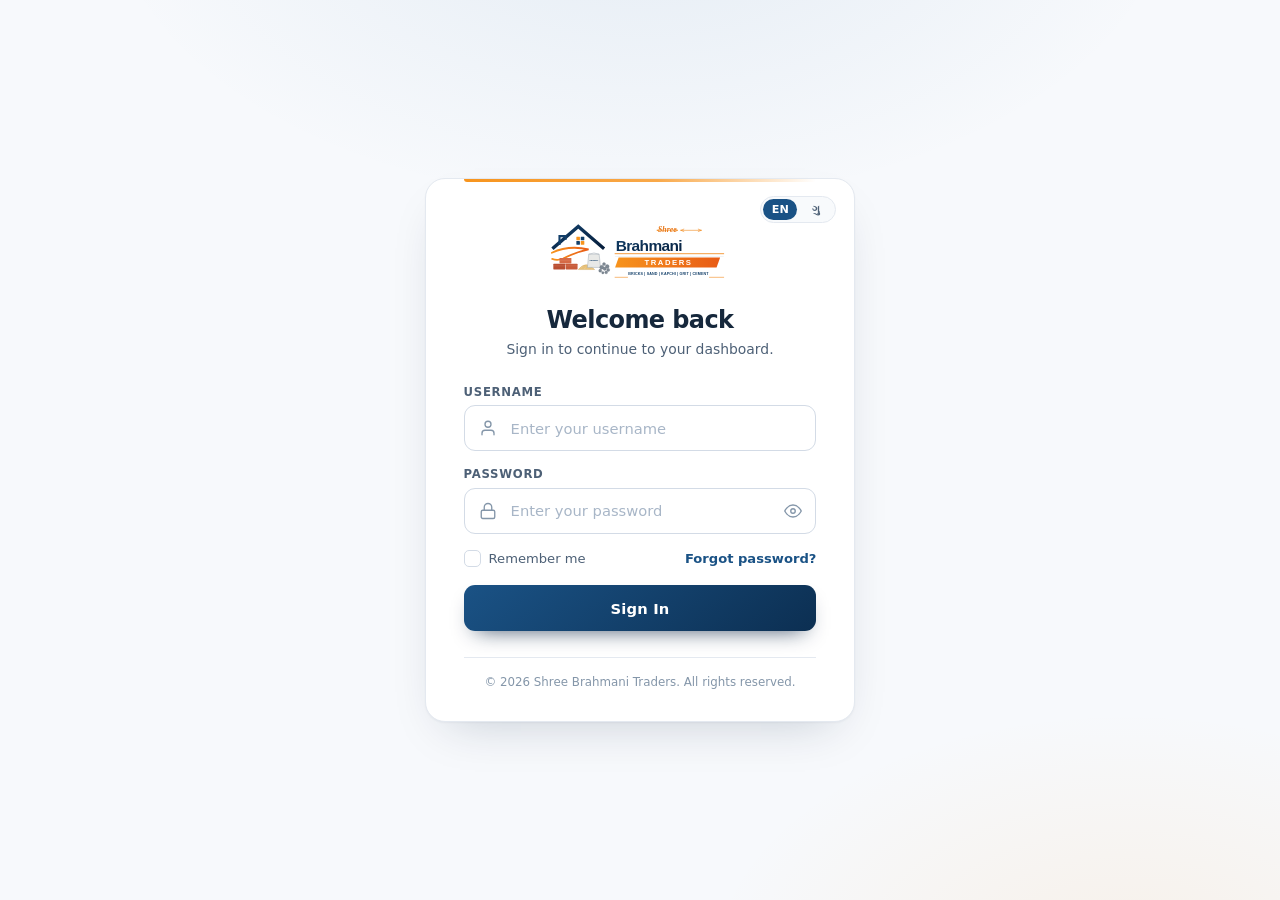
<file: settings.html>
<!DOCTYPE html>
<html lang="en">
<head>
  <meta charset="UTF-8">
  <meta name="viewport" content="width=device-width, initial-scale=1.0">
  <title>Settings — Shree Brahmani Traders</title>
  <link rel="icon" href="assets/img/logo-mark.svg" type="image/svg+xml">
  <link href="https://cdn.jsdelivr.net/npm/bootstrap@5.3.3/dist/css/bootstrap.min.css" rel="stylesheet">
  <link href="https://cdn.jsdelivr.net/npm/bootstrap-icons@1.11.3/font/bootstrap-icons.min.css" rel="stylesheet">
  <link href="assets/css/style.css" rel="stylesheet">
</head>
<body>
  <div class="sbt-app" id="sbtApp"></div>

  <script src="assets/js/config.js"></script>
  <script src="assets/js/i18n.js"></script>
  <script src="assets/js/utils.js"></script>
  <script src="assets/js/store.js"></script>
  <script src="assets/js/ui.js"></script>
  <script src="assets/js/charts.js"></script>
  <script src="assets/js/app.js"></script>
  <script src="assets/js/pages/settings.js"></script>
  <script>
    SBT.app.page({
      active: "settings",
      title: "nav.settings",
      subtitle: "set.subtitle",
      render: SBT.app.settings.render,
      mount: SBT.app.settings.mount,
      refresh: SBT.app.settings.refresh
    });
  </script>
</body>
</html>
</file>
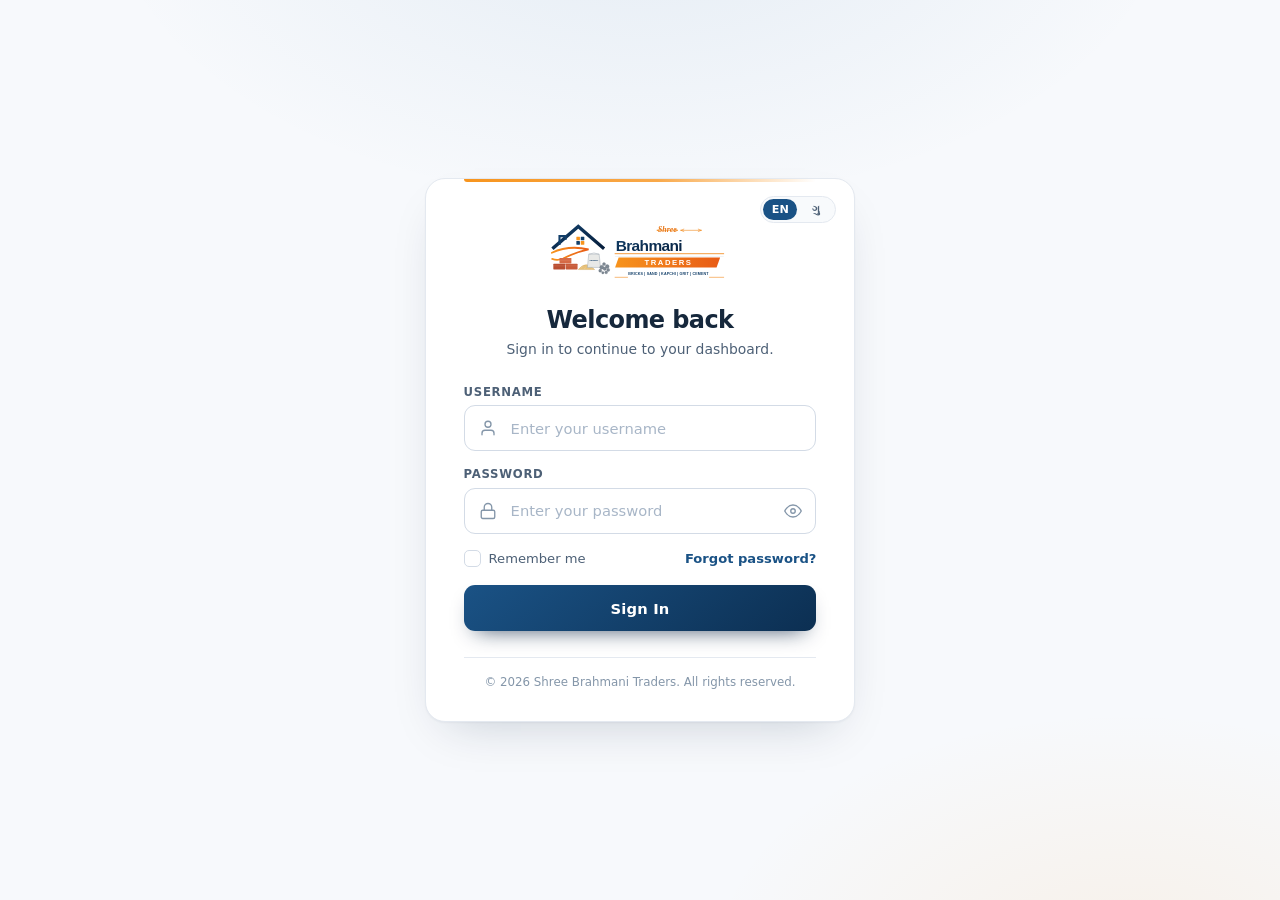
<file: stock.html>
<!DOCTYPE html>
<html lang="en">
<head>
  <meta charset="UTF-8">
  <meta name="viewport" content="width=device-width, initial-scale=1.0">
  <title>Stock Management — Shree Brahmani Traders</title>
  <link rel="icon" href="assets/img/logo-mark.svg" type="image/svg+xml">
  <link href="https://cdn.jsdelivr.net/npm/bootstrap@5.3.3/dist/css/bootstrap.min.css" rel="stylesheet">
  <link href="https://cdn.jsdelivr.net/npm/bootstrap-icons@1.11.3/font/bootstrap-icons.min.css" rel="stylesheet">
  <link href="assets/css/style.css" rel="stylesheet">
</head>
<body>
  <div class="sbt-app" id="sbtApp"></div>

  <script src="assets/js/config.js"></script>
  <script src="assets/js/i18n.js"></script>
  <script src="assets/js/utils.js"></script>
  <script src="assets/js/store.js"></script>
  <script src="assets/js/ui.js"></script>
  <script src="assets/js/charts.js"></script>
  <script src="assets/js/app.js"></script>
  <script src="assets/js/pages/stock.js"></script>
  <script>
    SBT.app.page({
      active: "stock",
      title: "nav.stock",
      subtitle: "stk.subtitle",
      render: SBT.app.stock.render,
      mount: SBT.app.stock.mount,
      refresh: SBT.app.stock.refresh
    });
  </script>
</body>
</html>
</file>
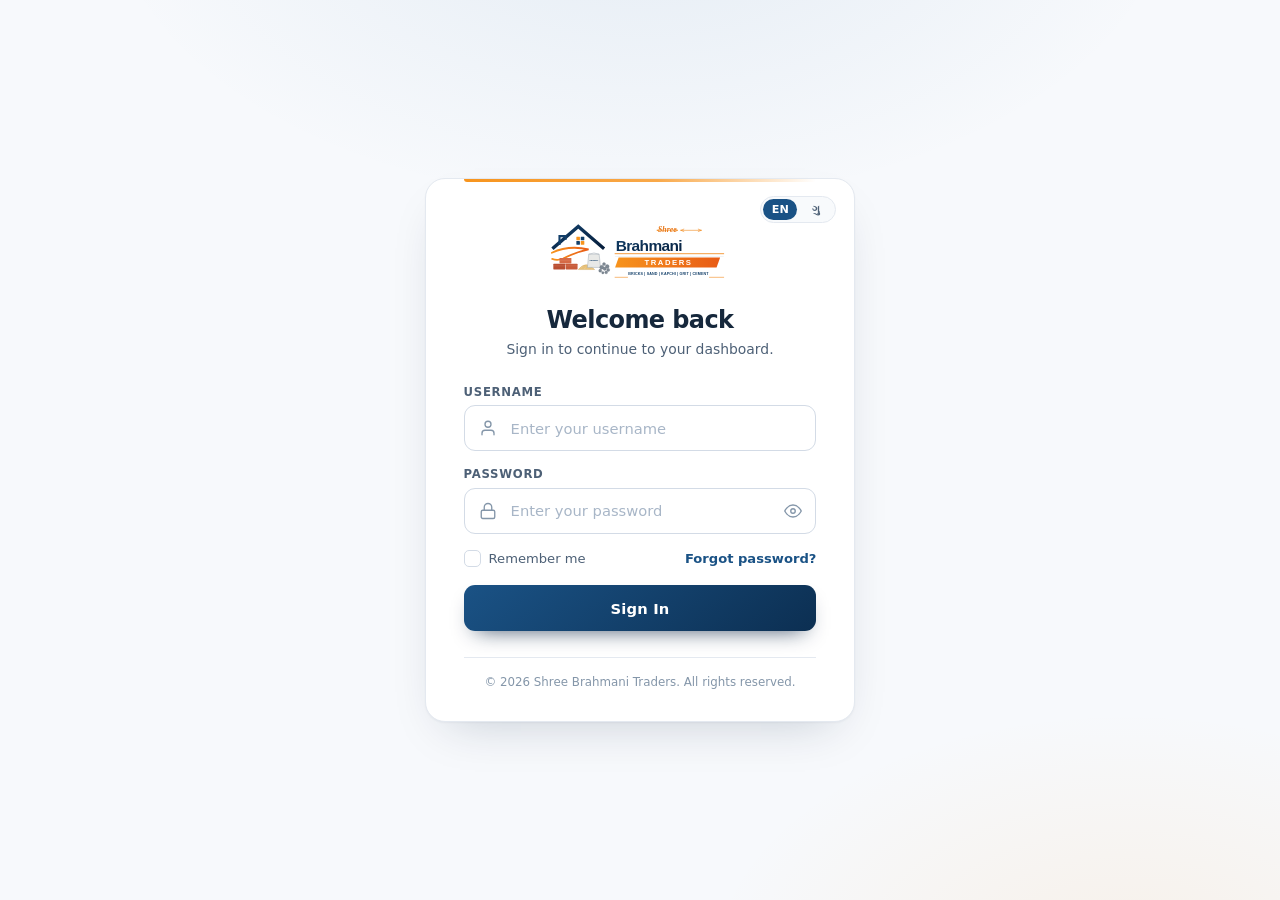
<file: suppliers.html>
<!DOCTYPE html>
<html lang="en">
<head>
  <meta charset="UTF-8">
  <meta name="viewport" content="width=device-width, initial-scale=1.0">
  <title>Suppliers — Shree Brahmani Traders</title>
  <link rel="icon" href="assets/img/logo-mark.svg" type="image/svg+xml">
  <link href="https://cdn.jsdelivr.net/npm/bootstrap@5.3.3/dist/css/bootstrap.min.css" rel="stylesheet">
  <link href="https://cdn.jsdelivr.net/npm/bootstrap-icons@1.11.3/font/bootstrap-icons.min.css" rel="stylesheet">
  <link href="assets/css/style.css" rel="stylesheet">
</head>
<body>
  <div class="sbt-app" id="sbtApp"></div>

  <script src="assets/js/config.js"></script>
  <script src="assets/js/i18n.js"></script>
  <script src="assets/js/utils.js"></script>
  <script src="assets/js/store.js"></script>
  <script src="assets/js/ui.js"></script>
  <script src="assets/js/charts.js"></script>
  <script src="assets/js/app.js"></script>
  <script src="assets/js/pages/suppliers.js"></script>
  <script>
    SBT.app.page({
      active: "suppliers",
      title: "nav.suppliers",
      subtitle: "sup.subtitle",
      render: SBT.app.suppliers.render,
      mount: SBT.app.suppliers.mount,
      refresh: SBT.app.suppliers.refresh
    });
  </script>
</body>
</html>
</file>
<file: assets/css/style.css>
/* ==========================================================================
   SHREE BRAHMANI TRADERS — Design System
   Primary: Dark Blue | Secondary: Orange | Background: Light Grey / White
   ========================================================================== */

:root {
  /* Brand — sampled from assets/img/logo.svg */
  --sbt-navy-900: #071f3d;
  --sbt-navy-800: #0c2f52;
  --sbt-navy-700: #123f69;
  --sbt-navy-600: #1a5285;
  --sbt-navy-500: #2568a3;
  --sbt-orange-600: #e85b16;
  --sbt-orange-500: #f7941d;
  --sbt-orange-400: #f9a94a;
  --sbt-orange-100: #fdeed9;

  /* Logo accent hues */
  --sbt-brick: #b94e32;
  --sbt-sand: #e7c17a;
  --sbt-gravel: #7e8993;

  /* Neutrals */
  --sbt-bg: #f4f6f9;
  --sbt-bg-soft: #f8fafc;
  --sbt-surface: #ffffff;
  --sbt-border: #e4e9f0;
  --sbt-border-strong: #d3dbe6;
  --sbt-text: #16283c;
  --sbt-text-soft: #4d6076;
  --sbt-muted: #8496a9;

  /* Semantic */
  --sbt-success: #16a34a;
  --sbt-success-bg: #ecfdf3;
  --sbt-danger: #dc2626;
  --sbt-danger-bg: #fef2f2;
  --sbt-warning: #d97706;
  --sbt-warning-bg: #fffbeb;
  --sbt-info: #0284c7;
  --sbt-info-bg: #f0f9ff;

  /* Shape */
  --sbt-radius-sm: 8px;
  --sbt-radius: 12px;
  --sbt-radius-lg: 16px;
  --sbt-radius-xl: 22px;

  /* Elevation */
  --sbt-shadow-xs: 0 1px 2px rgba(7, 31, 61, 0.05);
  --sbt-shadow-sm: 0 2px 8px -2px rgba(7, 31, 61, 0.09);
  --sbt-shadow: 0 8px 24px -12px rgba(7, 31, 61, 0.18);
  --sbt-shadow-lg: 0 24px 48px -20px rgba(7, 31, 61, 0.24);

  /* Layout */
  --sbt-sidebar-w: 264px;
  --sbt-sidebar-w-collapsed: 78px;
  --sbt-topbar-h: 68px;

  --sbt-ease: cubic-bezier(0.22, 1, 0.36, 1);
}

/* ---------- Base ---------- */
*,
*::before,
*::after {
  box-sizing: border-box;
}

html {
  -webkit-text-size-adjust: 100%;
  scroll-behavior: smooth;
}

body {
  margin: 0;
  min-height: 100vh;
  font-family: "Inter", "Segoe UI", system-ui, -apple-system, "Helvetica Neue", sans-serif;
  font-size: 0.9rem;
  line-height: 1.55;
  color: var(--sbt-text);
  background: var(--sbt-bg);
  -webkit-font-smoothing: antialiased;
}

h1, h2, h3, h4, h5, h6 {
  font-weight: 700;
  letter-spacing: -0.02em;
  color: var(--sbt-text);
  margin: 0;
}

a {
  color: var(--sbt-navy-600);
  text-decoration: none;
}

a:hover {
  color: var(--sbt-orange-600);
}

::selection {
  background: var(--sbt-orange-100);
  color: var(--sbt-navy-900);
}

/* Scrollbar */
::-webkit-scrollbar {
  width: 10px;
  height: 10px;
}

::-webkit-scrollbar-track {
  background: transparent;
}

::-webkit-scrollbar-thumb {
  background: #cbd5e1;
  border-radius: 99px;
  border: 2px solid var(--sbt-bg);
}

::-webkit-scrollbar-thumb:hover {
  background: #a8b6c7;
}

/* ==========================================================================
   APP SHELL
   ========================================================================== */
.sbt-app {
  display: flex;
  min-height: 100vh;
}

/* ---------- Sidebar ---------- */
.sbt-sidebar {
  position: fixed;
  inset: 0 auto 0 0;
  z-index: 1040;
  width: var(--sbt-sidebar-w);
  display: flex;
  flex-direction: column;
  background: var(--sbt-surface);
  border-right: 1px solid var(--sbt-border);
  color: var(--sbt-text-soft);
  transition: width 0.28s var(--sbt-ease), transform 0.28s var(--sbt-ease);
  overflow: hidden;
}

.sbt-sidebar__brand {
  display: flex;
  align-items: center;
  gap: 0.7rem;
  height: var(--sbt-topbar-h);
  padding: 0 1.15rem;
  flex: 0 0 auto;
  border-bottom: 1px solid var(--sbt-border);
  position: relative;
}

.sbt-sidebar__brand::after {
  content: "";
  position: absolute;
  left: 0;
  right: 0;
  bottom: -1px;
  height: 2px;
  background: linear-gradient(90deg, var(--sbt-orange-500), var(--sbt-orange-400) 45%, transparent);
}

.sbt-sidebar__logo {
  display: grid;
  place-items: center;
  width: 38px;
  height: 38px;
  flex: 0 0 auto;
  border-radius: 10px;
  overflow: hidden;
  background: transparent;
}

.sbt-sidebar__logo img {
  width: 100%;
  height: 100%;
  display: block;
  object-fit: contain;
}

/* Fallback monogram when no logo image is present */
.sbt-sidebar__logo--text {
  font-weight: 800;
  font-size: 0.82rem;
  letter-spacing: 0.02em;
  color: #fff;
  background: linear-gradient(140deg, var(--sbt-navy-600), var(--sbt-navy-900));
}

.sbt-sidebar__brand-text {
  min-width: 0;
  white-space: nowrap;
  transition: opacity 0.2s ease;
}

.sbt-sidebar__brand-text strong {
  display: block;
  font-size: 0.8rem;
  font-weight: 800;
  letter-spacing: 0.03em;
  color: var(--sbt-text);
  line-height: 1.2;
}

.sbt-sidebar__brand-text span {
  display: block;
  font-size: 0.63rem;
  letter-spacing: 0.13em;
  text-transform: uppercase;
  color: var(--sbt-muted);
  margin-top: 2px;
}

.sbt-sidebar__nav {
  flex: 1 1 auto;
  overflow-y: auto;
  overflow-x: hidden;
  padding: 0.85rem 0.7rem 1.5rem;
}

.sbt-sidebar__nav::-webkit-scrollbar {
  width: 6px;
}

.sbt-sidebar__nav::-webkit-scrollbar-thumb {
  background: #dbe3ec;
  border: 0;
}

.sbt-nav-label {
  padding: 0.9rem 0.75rem 0.4rem;
  font-size: 0.62rem;
  font-weight: 700;
  letter-spacing: 0.15em;
  text-transform: uppercase;
  color: var(--sbt-muted);
  white-space: nowrap;
}

.sbt-nav-link {
  position: relative;
  display: flex;
  align-items: center;
  gap: 0.72rem;
  padding: 0.6rem 0.75rem;
  margin-bottom: 2px;
  border-radius: 9px;
  font-size: 0.85rem;
  font-weight: 500;
  color: var(--sbt-text-soft);
  white-space: nowrap;
  transition: background 0.16s ease, color 0.16s ease;
}

.sbt-nav-link i {
  font-size: 1rem;
  flex: 0 0 auto;
  width: 20px;
  text-align: center;
  color: var(--sbt-muted);
  transition: color 0.16s ease;
}

.sbt-nav-link:hover {
  background: var(--sbt-bg-soft);
  color: var(--sbt-text);
}

.sbt-nav-link:hover i {
  color: var(--sbt-orange-500);
}

.sbt-nav-link.active {
  background: linear-gradient(90deg, rgba(247, 148, 29, 0.13), rgba(247, 148, 29, 0.04));
  color: var(--sbt-orange-600);
  font-weight: 700;
}

.sbt-nav-link.active i {
  color: var(--sbt-orange-500);
}

.sbt-nav-link.active::before {
  content: "";
  position: absolute;
  left: -0.7rem;
  top: 50%;
  transform: translateY(-50%);
  width: 3px;
  height: 22px;
  border-radius: 0 3px 3px 0;
  background: linear-gradient(180deg, var(--sbt-orange-400), var(--sbt-orange-600));
}

.sbt-nav-badge {
  margin-left: auto;
  padding: 0.1rem 0.42rem;
  border-radius: 99px;
  font-size: 0.65rem;
  font-weight: 700;
  background: var(--sbt-orange-100);
  color: var(--sbt-orange-600);
}

.sbt-sidebar__footer {
  flex: 0 0 auto;
  padding: 0.8rem;
  border-top: 1px solid var(--sbt-border);
}

.sbt-sidebar__user {
  display: flex;
  align-items: center;
  gap: 0.6rem;
  padding: 0.5rem;
  border-radius: 9px;
  background: var(--sbt-bg-soft);
  border: 1px solid var(--sbt-border);
}

.sbt-sidebar__avatar {
  display: grid;
  place-items: center;
  width: 34px;
  height: 34px;
  flex: 0 0 auto;
  border-radius: 50%;
  font-size: 0.78rem;
  font-weight: 700;
  color: #fff;
  background: linear-gradient(140deg, var(--sbt-navy-500), var(--sbt-navy-700));
}

.sbt-sidebar__user-meta {
  min-width: 0;
  white-space: nowrap;
}

.sbt-sidebar__user-meta strong {
  display: block;
  font-size: 0.77rem;
  color: var(--sbt-text);
  line-height: 1.2;
}

.sbt-sidebar__user-meta span {
  display: block;
  font-size: 0.67rem;
  color: var(--sbt-muted);
}

.sbt-sidebar__logout {
  margin-left: auto;
  display: grid;
  place-items: center;
  width: 30px;
  height: 30px;
  border: 0;
  border-radius: 8px;
  background: transparent;
  color: var(--sbt-muted);
  cursor: pointer;
  transition: all 0.18s ease;
}

.sbt-sidebar__logout:hover {
  background: var(--sbt-danger-bg);
  color: var(--sbt-danger);
}

/* Collapsed sidebar (desktop) */
.sbt-app.is-collapsed .sbt-sidebar {
  width: var(--sbt-sidebar-w-collapsed);
}

.sbt-app.is-collapsed .sbt-sidebar__brand-text,
.sbt-app.is-collapsed .sbt-nav-label,
.sbt-app.is-collapsed .sbt-nav-link span,
.sbt-app.is-collapsed .sbt-nav-badge,
.sbt-app.is-collapsed .sbt-sidebar__user-meta {
  opacity: 0;
  pointer-events: none;
}

.sbt-app.is-collapsed .sbt-nav-link {
  justify-content: center;
  padding-inline: 0;
}

.sbt-app.is-collapsed .sbt-sidebar__user {
  justify-content: center;
}

.sbt-app.is-collapsed .sbt-sidebar__logout {
  display: none;
}

/* ---------- Main ---------- */
.sbt-main {
  flex: 1 1 auto;
  min-width: 0;
  margin-left: var(--sbt-sidebar-w);
  display: flex;
  flex-direction: column;
  transition: margin-left 0.28s var(--sbt-ease);
}

.sbt-app.is-collapsed .sbt-main {
  margin-left: var(--sbt-sidebar-w-collapsed);
}

/* ---------- Topbar ---------- */
.sbt-topbar {
  position: sticky;
  top: 0;
  z-index: 1020;
  display: flex;
  align-items: center;
  gap: 0.85rem;
  height: var(--sbt-topbar-h);
  padding: 0 1.5rem;
  background: rgba(255, 255, 255, 0.88);
  backdrop-filter: blur(14px);
  -webkit-backdrop-filter: blur(14px);
  border-bottom: 1px solid var(--sbt-border);
}

.sbt-icon-btn {
  display: grid;
  place-items: center;
  width: 38px;
  height: 38px;
  flex: 0 0 auto;
  border: 1px solid var(--sbt-border);
  border-radius: 10px;
  background: var(--sbt-surface);
  color: var(--sbt-text-soft);
  font-size: 1.05rem;
  cursor: pointer;
  transition: all 0.18s ease;
}

.sbt-icon-btn:hover {
  border-color: var(--sbt-navy-500);
  color: var(--sbt-navy-700);
  background: #f8fafc;
}

.sbt-icon-btn:focus-visible {
  outline: 2px solid var(--sbt-navy-500);
  outline-offset: 2px;
}

.sbt-topbar__title {
  min-width: 0;
}

.sbt-topbar__title h1 {
  font-size: 1.02rem;
  font-weight: 700;
  line-height: 1.25;
  white-space: nowrap;
  overflow: hidden;
  text-overflow: ellipsis;
}

.sbt-topbar__title p {
  margin: 0;
  font-size: 0.74rem;
  color: var(--sbt-muted);
  white-space: nowrap;
  overflow: hidden;
  text-overflow: ellipsis;
}

.sbt-topbar__spacer {
  flex: 1 1 auto;
}

.sbt-topbar__actions {
  display: flex;
  align-items: center;
  gap: 0.5rem;
}

.sbt-search {
  position: relative;
  display: flex;
  align-items: center;
}

.sbt-search i {
  position: absolute;
  left: 0.75rem;
  font-size: 0.9rem;
  color: var(--sbt-muted);
  pointer-events: none;
}

.sbt-search input {
  width: 230px;
  padding: 0.5rem 0.75rem 0.5rem 2.1rem;
  font-size: 0.83rem;
  font-family: inherit;
  color: var(--sbt-text);
  background: #f6f8fb;
  border: 1px solid var(--sbt-border);
  border-radius: 10px;
  outline: none;
  transition: all 0.18s ease;
}

.sbt-search input:focus {
  width: 280px;
  background: #fff;
  border-color: var(--sbt-navy-500);
  box-shadow: 0 0 0 3px rgba(37, 104, 163, 0.12);
}

.sbt-topbar__date {
  display: inline-flex;
  align-items: center;
  gap: 0.4rem;
  padding: 0.45rem 0.75rem;
  font-size: 0.78rem;
  font-weight: 600;
  color: var(--sbt-text-soft);
  background: #f6f8fb;
  border: 1px solid var(--sbt-border);
  border-radius: 10px;
  white-space: nowrap;
}

/* ---------- Language switcher ---------- */
.sbt-lang {
  display: inline-flex;
  align-items: center;
  padding: 3px;
  gap: 2px;
  background: #f6f8fb;
  border: 1px solid var(--sbt-border);
  border-radius: 10px;
}

.sbt-lang__btn {
  min-width: 34px;
  padding: 0.32rem 0.5rem;
  font-family: inherit;
  font-size: 0.76rem;
  font-weight: 700;
  line-height: 1.2;
  color: var(--sbt-muted);
  background: transparent;
  border: 0;
  border-radius: 7px;
  cursor: pointer;
  transition: all 0.16s ease;
}

.sbt-lang__btn:hover {
  color: var(--sbt-navy-700);
  background: rgba(37, 104, 163, 0.08);
}

.sbt-lang__btn.is-active {
  color: #fff;
  background: var(--sbt-navy-600);
  box-shadow: 0 1px 3px rgba(18, 63, 105, 0.28);
}

.sbt-lang__btn:focus-visible {
  outline: 2px solid var(--sbt-navy-500);
  outline-offset: 1px;
}

/* ---------- Content ---------- */
.sbt-content {
  flex: 1 1 auto;
  padding: 1.5rem;
  max-width: 1600px;
  width: 100%;
}

.sbt-page-head {
  display: flex;
  align-items: flex-end;
  justify-content: space-between;
  gap: 1rem;
  flex-wrap: wrap;
  margin-bottom: 1.25rem;
}

.sbt-page-head h2 {
  font-size: 1.35rem;
  font-weight: 800;
}

.sbt-page-head p {
  margin: 0.2rem 0 0;
  font-size: 0.83rem;
  color: var(--sbt-muted);
}

.sbt-page-head__actions {
  display: flex;
  align-items: center;
  gap: 0.5rem;
  flex-wrap: wrap;
}

/* ==========================================================================
   CARDS
   ========================================================================== */
.sbt-card {
  background: var(--sbt-surface);
  border: 1px solid var(--sbt-border);
  border-radius: var(--sbt-radius-lg);
  box-shadow: var(--sbt-shadow-xs);
  overflow: hidden;
}

.sbt-card__head {
  display: flex;
  align-items: center;
  justify-content: space-between;
  gap: 0.75rem;
  flex-wrap: wrap;
  padding: 1rem 1.15rem;
  border-bottom: 1px solid var(--sbt-border);
}

.sbt-card__head h3 {
  font-size: 0.95rem;
  font-weight: 700;
}

.sbt-card__head p {
  margin: 0.1rem 0 0;
  font-size: 0.76rem;
  color: var(--sbt-muted);
}

.sbt-card__body {
  padding: 1.15rem;
}

.sbt-card__body--flush {
  padding: 0;
}

/* ---------- KPI cards ---------- */
.sbt-kpi-grid {
  display: grid;
  grid-template-columns: repeat(auto-fit, minmax(215px, 1fr));
  gap: 1rem;
  margin-bottom: 1.25rem;
}

.sbt-kpi {
  position: relative;
  padding: 1.1rem 1.15rem;
  background: var(--sbt-surface);
  border: 1px solid var(--sbt-border);
  border-radius: var(--sbt-radius-lg);
  box-shadow: var(--sbt-shadow-xs);
  overflow: hidden;
  transition: transform 0.2s var(--sbt-ease), box-shadow 0.2s ease;
}

.sbt-kpi:hover {
  transform: translateY(-2px);
  box-shadow: var(--sbt-shadow);
}

.sbt-kpi::after {
  content: "";
  position: absolute;
  inset: auto -30px -40px auto;
  width: 110px;
  height: 110px;
  border-radius: 50%;
  background: currentColor;
  opacity: 0.05;
}

.sbt-kpi__top {
  display: flex;
  align-items: flex-start;
  justify-content: space-between;
  gap: 0.75rem;
  margin-bottom: 0.7rem;
}

.sbt-kpi__label {
  font-size: 0.72rem;
  font-weight: 700;
  letter-spacing: 0.08em;
  text-transform: uppercase;
  color: var(--sbt-muted);
}

.sbt-kpi__icon {
  display: grid;
  place-items: center;
  width: 38px;
  height: 38px;
  flex: 0 0 auto;
  border-radius: 11px;
  font-size: 1.05rem;
}

.sbt-kpi__value {
  font-size: 1.5rem;
  font-weight: 800;
  letter-spacing: -0.03em;
  line-height: 1.15;
  color: var(--sbt-text);
  font-variant-numeric: tabular-nums;
}

.sbt-kpi__meta {
  display: flex;
  align-items: center;
  gap: 0.35rem;
  margin-top: 0.45rem;
  font-size: 0.74rem;
  color: var(--sbt-muted);
}

.sbt-kpi__meta .up { color: var(--sbt-success); font-weight: 700; }
.sbt-kpi__meta .down { color: var(--sbt-danger); font-weight: 700; }

/* KPI color variants */
.sbt-kpi--navy { color: var(--sbt-navy-600); }
.sbt-kpi--navy .sbt-kpi__icon { background: #eaf1f8; color: var(--sbt-navy-600); }
.sbt-kpi--orange { color: var(--sbt-orange-500); }
.sbt-kpi--orange .sbt-kpi__icon { background: var(--sbt-orange-100); color: var(--sbt-orange-600); }
.sbt-kpi--green { color: var(--sbt-success); }
.sbt-kpi--green .sbt-kpi__icon { background: var(--sbt-success-bg); color: var(--sbt-success); }
.sbt-kpi--red { color: var(--sbt-danger); }
.sbt-kpi--red .sbt-kpi__icon { background: var(--sbt-danger-bg); color: var(--sbt-danger); }
.sbt-kpi--amber { color: var(--sbt-warning); }
.sbt-kpi--amber .sbt-kpi__icon { background: var(--sbt-warning-bg); color: var(--sbt-warning); }
.sbt-kpi--blue { color: var(--sbt-info); }
.sbt-kpi--blue .sbt-kpi__icon { background: var(--sbt-info-bg); color: var(--sbt-info); }

/* ==========================================================================
   BUTTONS
   ========================================================================== */
.sbt-btn {
  display: inline-flex;
  align-items: center;
  justify-content: center;
  gap: 0.45rem;
  padding: 0.55rem 1rem;
  font-family: inherit;
  font-size: 0.83rem;
  font-weight: 600;
  line-height: 1.4;
  border: 1px solid transparent;
  border-radius: 10px;
  cursor: pointer;
  white-space: nowrap;
  transition: all 0.18s ease;
}

.sbt-btn:focus-visible {
  outline: 2px solid var(--sbt-navy-500);
  outline-offset: 2px;
}

.sbt-btn:disabled {
  opacity: 0.6;
  cursor: not-allowed;
}

.sbt-btn i {
  font-size: 0.95rem;
}

.sbt-btn--primary {
  color: #fff;
  background: linear-gradient(140deg, var(--sbt-navy-600), var(--sbt-navy-800));
  box-shadow: 0 8px 18px -10px rgba(12, 47, 82, 0.8);
}

.sbt-btn--primary:hover:not(:disabled) {
  filter: brightness(1.12);
  transform: translateY(-1px);
}

.sbt-btn--accent {
  color: #fff;
  background: linear-gradient(140deg, var(--sbt-orange-400), var(--sbt-orange-600));
  box-shadow: 0 8px 18px -10px rgba(247, 148, 29, 0.9);
}

.sbt-btn--accent:hover:not(:disabled) {
  filter: brightness(1.06);
  transform: translateY(-1px);
}

.sbt-btn--outline {
  color: var(--sbt-text-soft);
  background: var(--sbt-surface);
  border-color: var(--sbt-border-strong);
}

.sbt-btn--outline:hover:not(:disabled) {
  border-color: var(--sbt-navy-500);
  color: var(--sbt-navy-700);
  background: #f8fafc;
}

.sbt-btn--ghost {
  color: var(--sbt-text-soft);
  background: transparent;
}

.sbt-btn--ghost:hover:not(:disabled) {
  background: #eef2f7;
  color: var(--sbt-text);
}

.sbt-btn--danger {
  color: var(--sbt-danger);
  background: var(--sbt-danger-bg);
  border-color: #fecaca;
}

.sbt-btn--danger:hover:not(:disabled) {
  background: #fee2e2;
  border-color: #fca5a5;
}

.sbt-btn--success {
  color: #fff;
  background: linear-gradient(140deg, #22c55e, #15803d);
}

.sbt-btn--success:hover:not(:disabled) {
  filter: brightness(1.06);
}

.sbt-btn--sm {
  padding: 0.35rem 0.7rem;
  font-size: 0.76rem;
  border-radius: 8px;
}

.sbt-btn--icon {
  width: 32px;
  height: 32px;
  padding: 0;
  border-radius: 8px;
}

.sbt-btn--block {
  width: 100%;
}

/* ==========================================================================
   FORMS
   ========================================================================== */
.sbt-form-grid {
  display: grid;
  grid-template-columns: repeat(auto-fit, minmax(220px, 1fr));
  gap: 0.9rem 1rem;
}

.sbt-field {
  display: flex;
  flex-direction: column;
  gap: 0.35rem;
  min-width: 0;
}

.sbt-field--full {
  grid-column: 1 / -1;
}

.sbt-field label {
  font-size: 0.74rem;
  font-weight: 700;
  letter-spacing: 0.05em;
  text-transform: uppercase;
  color: var(--sbt-text-soft);
}

.sbt-field label .req {
  color: var(--sbt-danger);
  margin-left: 2px;
}

.sbt-input,
.sbt-select,
.sbt-textarea {
  width: 100%;
  padding: 0.58rem 0.75rem;
  font-family: inherit;
  font-size: 0.86rem;
  color: var(--sbt-text);
  background: var(--sbt-surface);
  border: 1px solid var(--sbt-border-strong);
  border-radius: 10px;
  outline: none;
  transition: border-color 0.18s ease, box-shadow 0.18s ease;
}

.sbt-input:hover,
.sbt-select:hover,
.sbt-textarea:hover {
  border-color: #b9c6d6;
}

.sbt-input:focus,
.sbt-select:focus,
.sbt-textarea:focus {
  border-color: var(--sbt-navy-500);
  box-shadow: 0 0 0 3px rgba(37, 104, 163, 0.13);
}

.sbt-input.is-invalid,
.sbt-select.is-invalid,
.sbt-textarea.is-invalid {
  border-color: var(--sbt-danger);
  box-shadow: 0 0 0 3px rgba(220, 38, 38, 0.1);
}

.sbt-input:read-only,
.sbt-input[readonly] {
  background: #f6f8fb;
  color: var(--sbt-text-soft);
  font-weight: 600;
}

.sbt-textarea {
  min-height: 74px;
  resize: vertical;
}

.sbt-select {
  appearance: none;
  -webkit-appearance: none;
  padding-right: 2rem;
  background-image: url("data:image/svg+xml,%3Csvg xmlns='http://www.w3.org/2000/svg' width='12' height='12' viewBox='0 0 16 16'%3E%3Cpath fill='%238496a9' d='M8 11.5 2.5 6h11z'/%3E%3C/svg%3E");
  background-repeat: no-repeat;
  background-position: right 0.7rem center;
  cursor: pointer;
}

.sbt-help {
  font-size: 0.72rem;
  color: var(--sbt-muted);
}

.sbt-error-text {
  font-size: 0.72rem;
  font-weight: 600;
  color: var(--sbt-danger);
  min-height: 0;
}

/* Input with prefix */
.sbt-input-group {
  display: flex;
  align-items: stretch;
  border: 1px solid var(--sbt-border-strong);
  border-radius: 10px;
  background: var(--sbt-surface);
  overflow: hidden;
  transition: border-color 0.18s ease, box-shadow 0.18s ease;
}

.sbt-input-group:focus-within {
  border-color: var(--sbt-navy-500);
  box-shadow: 0 0 0 3px rgba(37, 104, 163, 0.13);
}

.sbt-input-group__prefix {
  display: grid;
  place-items: center;
  padding: 0 0.7rem;
  font-size: 0.82rem;
  font-weight: 700;
  color: var(--sbt-muted);
  background: #f6f8fb;
  border-right: 1px solid var(--sbt-border);
}

.sbt-input-group .sbt-input {
  border: 0;
  border-radius: 0;
  box-shadow: none !important;
}

/* ==========================================================================
   TABLES
   ========================================================================== */
.sbt-table-wrap {
  width: 100%;
  overflow-x: auto;
}

.sbt-table {
  width: 100%;
  border-collapse: separate;
  border-spacing: 0;
  font-size: 0.83rem;
}

.sbt-table thead th {
  position: sticky;
  top: 0;
  z-index: 2;
  padding: 0.7rem 0.85rem;
  font-size: 0.68rem;
  font-weight: 700;
  letter-spacing: 0.08em;
  text-transform: uppercase;
  text-align: left;
  white-space: nowrap;
  color: var(--sbt-text-soft);
  background: #f7f9fc;
  border-bottom: 1px solid var(--sbt-border);
}

.sbt-table tbody td {
  padding: 0.68rem 0.85rem;
  border-bottom: 1px solid #eef2f7;
  color: var(--sbt-text);
  vertical-align: middle;
}

.sbt-table tbody tr {
  transition: background 0.14s ease;
}

.sbt-table tbody tr:hover {
  background: #f9fbfd;
}

.sbt-table tbody tr:last-child td {
  border-bottom: 0;
}

.sbt-table .num {
  text-align: right;
  font-variant-numeric: tabular-nums;
  white-space: nowrap;
}

.sbt-table .actions {
  text-align: right;
  white-space: nowrap;
}

.sbt-table .actions .sbt-btn {
  margin-left: 3px;
}

.sbt-table tfoot td {
  padding: 0.7rem 0.85rem;
  font-weight: 700;
  background: #f7f9fc;
  border-top: 1px solid var(--sbt-border);
}

.sbt-table--compact tbody td,
.sbt-table--compact thead th {
  padding: 0.5rem 0.65rem;
}

.sbt-empty {
  padding: 2.75rem 1rem;
  text-align: center;
  color: var(--sbt-muted);
}

.sbt-empty i {
  display: block;
  font-size: 2.2rem;
  margin-bottom: 0.6rem;
  color: #c3cfdc;
}

.sbt-empty strong {
  display: block;
  font-size: 0.9rem;
  color: var(--sbt-text-soft);
  margin-bottom: 0.2rem;
}

.sbt-empty span {
  font-size: 0.8rem;
}

/* ==========================================================================
   BADGES / PILLS
   ========================================================================== */
.sbt-badge {
  display: inline-flex;
  align-items: center;
  gap: 0.28rem;
  padding: 0.18rem 0.55rem;
  font-size: 0.7rem;
  font-weight: 700;
  letter-spacing: 0.02em;
  border-radius: 99px;
  white-space: nowrap;
}

.sbt-badge--paid,
.sbt-badge--success {
  color: #15803d;
  background: var(--sbt-success-bg);
}

.sbt-badge--partial,
.sbt-badge--warning {
  color: #b45309;
  background: var(--sbt-warning-bg);
}

.sbt-badge--pending,
.sbt-badge--danger {
  color: #b91c1c;
  background: var(--sbt-danger-bg);
}

.sbt-badge--info {
  color: #0369a1;
  background: var(--sbt-info-bg);
}

.sbt-badge--neutral {
  color: var(--sbt-text-soft);
  background: #eef2f7;
}

/* ==========================================================================
   TOOLBAR / FILTERS
   ========================================================================== */
.sbt-toolbar {
  display: flex;
  align-items: flex-end;
  gap: 0.65rem;
  flex-wrap: wrap;
  padding: 0.9rem 1.15rem;
  border-bottom: 1px solid var(--sbt-border);
  background: #fbfcfe;
}

.sbt-toolbar .sbt-field {
  min-width: 140px;
}

.sbt-toolbar .sbt-field--grow {
  flex: 1 1 200px;
}

.sbt-toolbar__spacer {
  flex: 1 1 auto;
}

/* ==========================================================================
   MODAL
   ========================================================================== */
.sbt-modal {
  position: fixed;
  inset: 0;
  z-index: 1080;
  display: none;
  align-items: flex-start;
  justify-content: center;
  padding: 2rem 1rem;
  overflow-y: auto;
  background: rgba(10, 31, 51, 0.55);
  backdrop-filter: blur(3px);
}

.sbt-modal.is-open {
  display: flex;
  animation: sbtFade 0.18s ease both;
}

@keyframes sbtFade {
  from { opacity: 0; }
  to { opacity: 1; }
}

.sbt-modal__dialog {
  position: relative;
  width: 100%;
  max-width: 720px;
  margin: auto;
  background: var(--sbt-surface);
  border-radius: var(--sbt-radius-lg);
  box-shadow: var(--sbt-shadow-lg);
  animation: sbtPop 0.24s var(--sbt-ease) both;
}

.sbt-modal__dialog--sm { max-width: 440px; }
.sbt-modal__dialog--lg { max-width: 940px; }

@keyframes sbtPop {
  from { opacity: 0; transform: translateY(14px) scale(0.98); }
  to { opacity: 1; transform: translateY(0) scale(1); }
}

.sbt-modal__head {
  display: flex;
  align-items: center;
  justify-content: space-between;
  gap: 1rem;
  padding: 1rem 1.25rem;
  border-bottom: 1px solid var(--sbt-border);
}

.sbt-modal__head h3 {
  font-size: 1rem;
  font-weight: 700;
}

.sbt-modal__head p {
  margin: 0.1rem 0 0;
  font-size: 0.76rem;
  color: var(--sbt-muted);
}

.sbt-modal__close {
  display: grid;
  place-items: center;
  width: 32px;
  height: 32px;
  flex: 0 0 auto;
  border: 0;
  border-radius: 8px;
  background: transparent;
  color: var(--sbt-muted);
  font-size: 1.1rem;
  cursor: pointer;
  transition: all 0.16s ease;
}

.sbt-modal__close:hover {
  background: #eef2f7;
  color: var(--sbt-text);
}

.sbt-modal__body {
  padding: 1.25rem;
}

.sbt-modal__foot {
  display: flex;
  align-items: center;
  justify-content: flex-end;
  gap: 0.5rem;
  padding: 0.9rem 1.25rem;
  border-top: 1px solid var(--sbt-border);
  background: #fbfcfe;
  border-radius: 0 0 var(--sbt-radius-lg) var(--sbt-radius-lg);
}

/* ==========================================================================
   TOAST
   ========================================================================== */
.sbt-toasts {
  position: fixed;
  top: 1rem;
  right: 1rem;
  z-index: 1090;
  display: flex;
  flex-direction: column;
  gap: 0.5rem;
  max-width: 340px;
}

.sbt-toast {
  display: flex;
  align-items: flex-start;
  gap: 0.6rem;
  padding: 0.75rem 0.9rem;
  font-size: 0.83rem;
  font-weight: 500;
  color: var(--sbt-text);
  background: var(--sbt-surface);
  border: 1px solid var(--sbt-border);
  border-left: 4px solid var(--sbt-navy-500);
  border-radius: 10px;
  box-shadow: var(--sbt-shadow);
  animation: sbtToastIn 0.26s var(--sbt-ease) both;
}

.sbt-toast.is-out {
  animation: sbtToastOut 0.22s ease both;
}

.sbt-toast i {
  font-size: 1rem;
  margin-top: 1px;
}

.sbt-toast--success { border-left-color: var(--sbt-success); }
.sbt-toast--success i { color: var(--sbt-success); }
.sbt-toast--error { border-left-color: var(--sbt-danger); }
.sbt-toast--error i { color: var(--sbt-danger); }
.sbt-toast--warning { border-left-color: var(--sbt-warning); }
.sbt-toast--warning i { color: var(--sbt-warning); }
.sbt-toast--info { border-left-color: var(--sbt-info); }
.sbt-toast--info i { color: var(--sbt-info); }

@keyframes sbtToastIn {
  from { opacity: 0; transform: translateX(24px); }
  to { opacity: 1; transform: translateX(0); }
}

@keyframes sbtToastOut {
  to { opacity: 0; transform: translateX(24px); }
}

/* ==========================================================================
   CHARTS
   ========================================================================== */
.sbt-chart {
  position: relative;
  width: 100%;
}

.sbt-chart canvas {
  display: block;
  width: 100% !important;
}

.sbt-chart__legend {
  display: flex;
  align-items: center;
  gap: 1rem;
  flex-wrap: wrap;
  margin-top: 0.75rem;
  font-size: 0.76rem;
  color: var(--sbt-text-soft);
}

.sbt-chart__legend span {
  display: inline-flex;
  align-items: center;
  gap: 0.35rem;
}

.sbt-chart__legend i {
  width: 9px;
  height: 9px;
  border-radius: 3px;
  display: inline-block;
}

.sbt-chart__tooltip {
  position: absolute;
  z-index: 5;
  padding: 0.4rem 0.6rem;
  font-size: 0.74rem;
  font-weight: 600;
  color: #fff;
  background: var(--sbt-navy-900);
  border-radius: 7px;
  pointer-events: none;
  opacity: 0;
  transform: translate(-50%, -120%);
  transition: opacity 0.12s ease;
  white-space: nowrap;
}

.sbt-chart__tooltip.is-visible {
  opacity: 1;
}

/* ==========================================================================
   MISC
   ========================================================================== */
.sbt-grid-2 {
  display: grid;
  grid-template-columns: repeat(auto-fit, minmax(340px, 1fr));
  gap: 1rem;
}

.sbt-grid-3 {
  display: grid;
  grid-template-columns: repeat(auto-fit, minmax(260px, 1fr));
  gap: 1rem;
}

.sbt-stack {
  display: flex;
  flex-direction: column;
  gap: 1rem;
}

.sbt-row {
  display: flex;
  align-items: center;
  gap: 0.6rem;
  flex-wrap: wrap;
}

.sbt-muted { color: var(--sbt-muted); }
.sbt-soft { color: var(--sbt-text-soft); }
.sbt-strong { font-weight: 700; }
.sbt-nowrap { white-space: nowrap; }
.sbt-right { text-align: right; }
.sbt-center { text-align: center; }
.sbt-mono { font-variant-numeric: tabular-nums; }
.sbt-text-success { color: var(--sbt-success); }
.sbt-text-danger { color: var(--sbt-danger); }
.sbt-text-warning { color: var(--sbt-warning); }
.sbt-text-orange { color: var(--sbt-orange-600); }
.sbt-text-navy { color: var(--sbt-navy-700); }

.sbt-divider {
  height: 1px;
  background: var(--sbt-border);
  margin: 1rem 0;
}

.sbt-progress {
  height: 7px;
  border-radius: 99px;
  background: #eef2f7;
  overflow: hidden;
}

.sbt-progress__bar {
  height: 100%;
  border-radius: 99px;
  background: linear-gradient(90deg, var(--sbt-navy-500), var(--sbt-navy-700));
  transition: width 0.4s var(--sbt-ease);
}

.sbt-progress__bar--orange {
  background: linear-gradient(90deg, var(--sbt-orange-400), var(--sbt-orange-600));
}

.sbt-progress__bar--green {
  background: linear-gradient(90deg, #22c55e, #15803d);
}

.sbt-progress__bar--red {
  background: linear-gradient(90deg, #f87171, #dc2626);
}

/* Skeleton loading */
.sbt-skeleton {
  border-radius: 8px;
  background: linear-gradient(90deg, #eef2f7 25%, #f7f9fc 50%, #eef2f7 75%);
  background-size: 200% 100%;
  animation: sbtShimmer 1.3s infinite;
}

@keyframes sbtShimmer {
  to { background-position: -200% 0; }
}

/* Overlay for mobile sidebar */
.sbt-overlay {
  position: fixed;
  inset: 0;
  z-index: 1035;
  display: none;
  background: rgba(10, 31, 51, 0.5);
  backdrop-filter: blur(2px);
}

.sbt-overlay.is-open {
  display: block;
  animation: sbtFade 0.2s ease both;
}

/* ==========================================================================
   RESPONSIVE
   ========================================================================== */
@media (max-width: 991.98px) {
  .sbt-sidebar {
    transform: translateX(-100%);
    box-shadow: var(--sbt-shadow-lg);
  }

  .sbt-app.is-mobile-open .sbt-sidebar {
    transform: translateX(0);
  }

  .sbt-main {
    margin-left: 0 !important;
  }

  .sbt-search input {
    width: 160px;
  }

  .sbt-search input:focus {
    width: 190px;
  }

  .sbt-topbar__date {
    display: none;
  }
}

@media (max-width: 767.98px) {
  .sbt-content {
    padding: 1rem;
  }

  .sbt-topbar {
    padding: 0 1rem;
  }

  .sbt-search {
    display: none;
  }

  .sbt-lang__btn {
    min-width: 30px;
    padding: 0.3rem 0.4rem;
    font-size: 0.72rem;
  }

  .sbt-kpi-grid {
    grid-template-columns: repeat(auto-fit, minmax(160px, 1fr));
    gap: 0.75rem;
  }

  .sbt-kpi {
    padding: 0.9rem;
  }

  .sbt-kpi__value {
    font-size: 1.22rem;
  }

  .sbt-page-head h2 {
    font-size: 1.15rem;
  }

  .sbt-modal {
    padding: 0.75rem;
  }

  .sbt-modal__body {
    padding: 1rem;
  }

  .sbt-toolbar {
    padding: 0.75rem;
  }

  .sbt-toolbar .sbt-field {
    min-width: 100%;
  }

  .sbt-toasts {
    left: 0.75rem;
    right: 0.75rem;
    max-width: none;
  }
}

@media (max-width: 575.98px) {
  .sbt-kpi-grid {
    grid-template-columns: 1fr 1fr;
  }

  .sbt-kpi__label {
    font-size: 0.64rem;
  }

  .sbt-kpi__value {
    font-size: 1.05rem;
  }

  .sbt-kpi__icon {
    width: 32px;
    height: 32px;
    font-size: 0.9rem;
  }

  .sbt-page-head__actions {
    width: 100%;
  }

  .sbt-page-head__actions .sbt-btn {
    flex: 1 1 auto;
  }
}

@media (prefers-reduced-motion: reduce) {
  *,
  *::before,
  *::after {
    animation-duration: 0.001ms !important;
    animation-iteration-count: 1 !important;
    transition-duration: 0.001ms !important;
    scroll-behavior: auto !important;
  }
}

/* ==========================================================================
   PRINT
   ========================================================================== */
@media print {
  .sbt-sidebar,
  .sbt-topbar,
  .sbt-page-head__actions,
  .sbt-toolbar,
  .sbt-toasts,
  .sbt-modal__foot,
  .no-print {
    display: none !important;
  }

  .sbt-main {
    margin-left: 0 !important;
  }

  .sbt-content {
    padding: 0;
  }

  body {
    background: #fff;
  }

  .sbt-card {
    box-shadow: none;
    border-color: #ddd;
  }
}
</file>
<file: assets/css/invoice.css>
/* ==========================================================================
   SHREE BRAHMANI TRADERS — Invoice / Print Stylesheet
   ========================================================================== */

:root {
  --inv-navy: #123f69;
  --inv-navy-soft: #1a5285;
  --inv-orange: #f7941d;
  --inv-border: #dfe5ee;
  --inv-text: #16283c;
  --inv-soft: #5b6d81;
  --inv-muted: #8496a9;
}

* { box-sizing: border-box; }

body {
  margin: 0;
  padding: 1.5rem 1rem 3rem;
  background: #eef2f7;
  font-family: "Inter", "Segoe UI", system-ui, -apple-system, sans-serif;
  color: var(--inv-text);
  -webkit-font-smoothing: antialiased;
}

#invoiceRoot {
  max-width: 860px;
  margin: 0 auto;
}

/* ---------- Action bar ---------- */
.inv-actions {
  display: flex;
  align-items: center;
  justify-content: space-between;
  gap: 0.75rem;
  margin-bottom: 1rem;
  flex-wrap: wrap;
}

.inv-actions__right {
  display: flex;
  gap: 0.5rem;
  flex-wrap: wrap;
}

.inv-btn {
  display: inline-flex;
  align-items: center;
  gap: 0.45rem;
  padding: 0.6rem 1.05rem;
  border-radius: 10px;
  border: 1px solid transparent;
  font-size: 0.84rem;
  font-weight: 600;
  text-decoration: none;
  cursor: pointer;
  transition: all 0.18s ease;
  font-family: inherit;
}

.inv-btn--primary {
  background: linear-gradient(140deg, var(--inv-navy-soft), var(--inv-navy));
  color: #fff;
  box-shadow: 0 4px 14px -4px rgba(20, 58, 92, 0.45);
}

.inv-btn--primary:hover { transform: translateY(-1px); color: #fff; }

.inv-btn--outline {
  background: #fff;
  border-color: var(--inv-border);
  color: var(--inv-navy);
}

.inv-btn--outline:hover { border-color: var(--inv-navy-soft); color: var(--inv-navy); }

.inv-btn--ghost {
  background: transparent;
  color: var(--inv-soft);
}

.inv-btn--ghost:hover { background: #fff; color: var(--inv-navy); }

/* ---------- Sheet ---------- */
.inv-sheet {
  background: #fff;
  border-radius: 14px;
  box-shadow: 0 10px 40px -12px rgba(16, 40, 60, 0.22);
  overflow: hidden;
}

/* ---------- Header ---------- */
.inv-head {
  display: flex;
  justify-content: space-between;
  gap: 1.5rem;
  padding: 1.75rem 2rem;
  background: linear-gradient(135deg, #f8fafc 0%, #eef4fa 100%);
  border-bottom: 3px solid var(--inv-navy);
  flex-wrap: wrap;
}

.inv-head__brand {
  display: flex;
  gap: 0.9rem;
  align-items: flex-start;
  min-width: 0;
}

.inv-head__logo {
  display: grid;
  place-items: center;
  width: 52px;
  height: 52px;
  flex: 0 0 auto;
  border-radius: 13px;
  overflow: hidden;
  background: linear-gradient(140deg, var(--inv-navy-soft), var(--inv-navy));
  color: #fff;
  font-weight: 800;
  font-size: 1.05rem;
  letter-spacing: 0.02em;
}

.inv-head__logo img {
  width: 100%;
  height: 100%;
  display: block;
  object-fit: contain;
}

.inv-head h1 {
  margin: 0;
  font-size: 1.22rem;
  font-weight: 800;
  letter-spacing: 0.02em;
  color: var(--inv-navy);
  line-height: 1.25;
}

.inv-head__tag {
  margin: 0.15rem 0 0.5rem;
  font-size: 0.72rem;
  font-weight: 600;
  text-transform: uppercase;
  letter-spacing: 0.09em;
  color: var(--inv-orange);
}

.inv-head__line {
  margin: 0.1rem 0;
  font-size: 0.76rem;
  color: var(--inv-soft);
  line-height: 1.5;
}

.inv-head__meta {
  text-align: right;
  flex: 0 0 auto;
}

.inv-head__title {
  font-size: 1.05rem;
  font-weight: 800;
  letter-spacing: 0.14em;
  color: var(--inv-navy);
  margin-bottom: 0.6rem;
}

.inv-meta-table {
  border-collapse: collapse;
  margin-left: auto;
  font-size: 0.76rem;
}

.inv-meta-table td {
  padding: 0.16rem 0;
  color: var(--inv-soft);
}

.inv-meta-table td:first-child {
  padding-right: 1rem;
  text-align: right;
  color: var(--inv-muted);
}

.inv-meta-table td:last-child {
  text-align: right;
  color: var(--inv-text);
}

/* ---------- Parties ---------- */
.inv-parties {
  display: flex;
  justify-content: space-between;
  gap: 1.5rem;
  padding: 1.4rem 2rem;
  border-bottom: 1px solid var(--inv-border);
  flex-wrap: wrap;
}

.inv-party { min-width: 0; flex: 1 1 240px; }
.inv-party--right { text-align: right; flex: 0 0 auto; }

.inv-party__label {
  font-size: 0.66rem;
  font-weight: 700;
  text-transform: uppercase;
  letter-spacing: 0.1em;
  color: var(--inv-muted);
  margin-bottom: 0.35rem;
}

.inv-party__name {
  font-size: 0.98rem;
  font-weight: 700;
  color: var(--inv-navy);
  margin-bottom: 0.2rem;
}

.inv-party__line {
  font-size: 0.76rem;
  color: var(--inv-soft);
  line-height: 1.55;
}

.inv-party__amount {
  font-size: 1.5rem;
  font-weight: 800;
  color: var(--inv-navy);
  line-height: 1.15;
}

/* ---------- Items ---------- */
.inv-items {
  width: 100%;
  border-collapse: collapse;
  font-size: 0.8rem;
}

.inv-items thead th {
  background: var(--inv-navy);
  color: #fff;
  font-size: 0.68rem;
  font-weight: 700;
  text-transform: uppercase;
  letter-spacing: 0.07em;
  padding: 0.65rem 0.85rem;
  text-align: left;
}

.inv-items thead th.num { text-align: right; }

.inv-items tbody td {
  padding: 0.85rem;
  border-bottom: 1px solid var(--inv-border);
  vertical-align: top;
}

.inv-items tbody td.num {
  text-align: right;
  font-variant-numeric: tabular-nums;
  white-space: nowrap;
}

.inv-item__name { font-weight: 700; color: var(--inv-text); }

.inv-item__note {
  font-size: 0.72rem;
  color: var(--inv-muted);
  margin-top: 0.15rem;
}

/* ---------- Totals ---------- */
.inv-totals {
  display: flex;
  justify-content: space-between;
  gap: 2rem;
  padding: 1.4rem 2rem;
  flex-wrap: wrap;
}

.inv-totals__words { flex: 1 1 260px; min-width: 0; }

.inv-words {
  font-size: 0.78rem;
  font-weight: 600;
  color: var(--inv-navy);
  line-height: 1.5;
  font-style: italic;
}

.inv-bank { font-size: 0.76rem; }

.inv-totals__table { flex: 0 0 auto; min-width: 260px; }

.inv-totals__table table {
  width: 100%;
  border-collapse: collapse;
  font-size: 0.8rem;
}

.inv-totals__table td {
  padding: 0.4rem 0;
  color: var(--inv-soft);
}

.inv-totals__table td.num {
  text-align: right;
  font-variant-numeric: tabular-nums;
  color: var(--inv-text);
  font-weight: 600;
  white-space: nowrap;
}

.inv-total-row td {
  border-top: 2px solid var(--inv-navy);
  border-bottom: 1px solid var(--inv-border);
  padding: 0.6rem 0 !important;
  font-size: 0.92rem !important;
  font-weight: 800 !important;
  color: var(--inv-navy) !important;
}

.inv-due-row td {
  font-weight: 800 !important;
  color: #dc2626 !important;
  padding-top: 0.55rem !important;
}

/* ---------- Footer ---------- */
.inv-foot {
  display: flex;
  justify-content: space-between;
  gap: 2rem;
  padding: 1.4rem 2rem 1.75rem;
  border-top: 1px solid var(--inv-border);
  background: #fafcfe;
  flex-wrap: wrap;
}

.inv-foot__terms { flex: 1 1 300px; min-width: 0; }

.inv-foot__terms p {
  margin: 0.2rem 0;
  font-size: 0.72rem;
  color: var(--inv-soft);
  line-height: 1.55;
}

.inv-foot__thanks {
  font-weight: 700 !important;
  color: var(--inv-navy) !important;
  margin-top: 0.5rem !important;
}

.inv-foot__sign {
  text-align: center;
  flex: 0 0 auto;
  font-size: 0.76rem;
  color: var(--inv-soft);
}

.inv-sign-line {
  width: 160px;
  height: 42px;
  border-bottom: 1px solid var(--inv-muted);
  margin-bottom: 0.4rem;
}

/* ---------- Error state ---------- */
.inv-error {
  background: #fff;
  border-radius: 14px;
  padding: 3rem 2rem;
  text-align: center;
  box-shadow: 0 10px 40px -12px rgba(16, 40, 60, 0.18);
}

.inv-error i {
  font-size: 2.6rem;
  color: #d97706;
  display: block;
  margin-bottom: 0.75rem;
}

.inv-error h2 {
  margin: 0 0 0.4rem;
  font-size: 1.15rem;
  color: var(--inv-navy);
}

.inv-error p {
  margin: 0 0 1.25rem;
  font-size: 0.85rem;
  color: var(--inv-soft);
}

/* ---------- Responsive ---------- */
@media (max-width: 640px) {
  body { padding: 0.75rem 0.5rem 2rem; }

  .inv-head,
  .inv-parties,
  .inv-totals,
  .inv-foot {
    padding: 1.1rem 1.1rem;
  }

  .inv-head__meta { text-align: left; }
  .inv-meta-table { margin-left: 0; }
  .inv-meta-table td:first-child { text-align: left; }
  .inv-meta-table td:last-child { text-align: left; }
  .inv-party--right { text-align: left; }

  .inv-items thead th,
  .inv-items tbody td { padding: 0.55rem 0.5rem; font-size: 0.72rem; }

  .inv-totals__table { min-width: 100%; }
}

/* ---------- Print ---------- */
@media print {
  @page {
    size: A4;
    margin: 10mm;
  }

  body {
    background: #fff;
    padding: 0;
  }

  #invoiceRoot { max-width: none; }

  .inv-actions { display: none !important; }

  .inv-sheet {
    box-shadow: none;
    border-radius: 0;
  }

  .inv-head {
    background: #f8fafc !important;
    -webkit-print-color-adjust: exact;
    print-color-adjust: exact;
  }

  .inv-items thead th {
    background: var(--inv-navy) !important;
    color: #fff !important;
    -webkit-print-color-adjust: exact;
    print-color-adjust: exact;
  }

  .inv-head__logo {
    -webkit-print-color-adjust: exact;
    print-color-adjust: exact;
  }

  .inv-foot { background: #fafcfe !important; }

  .inv-items tbody tr { page-break-inside: avoid; }
}
</file>
